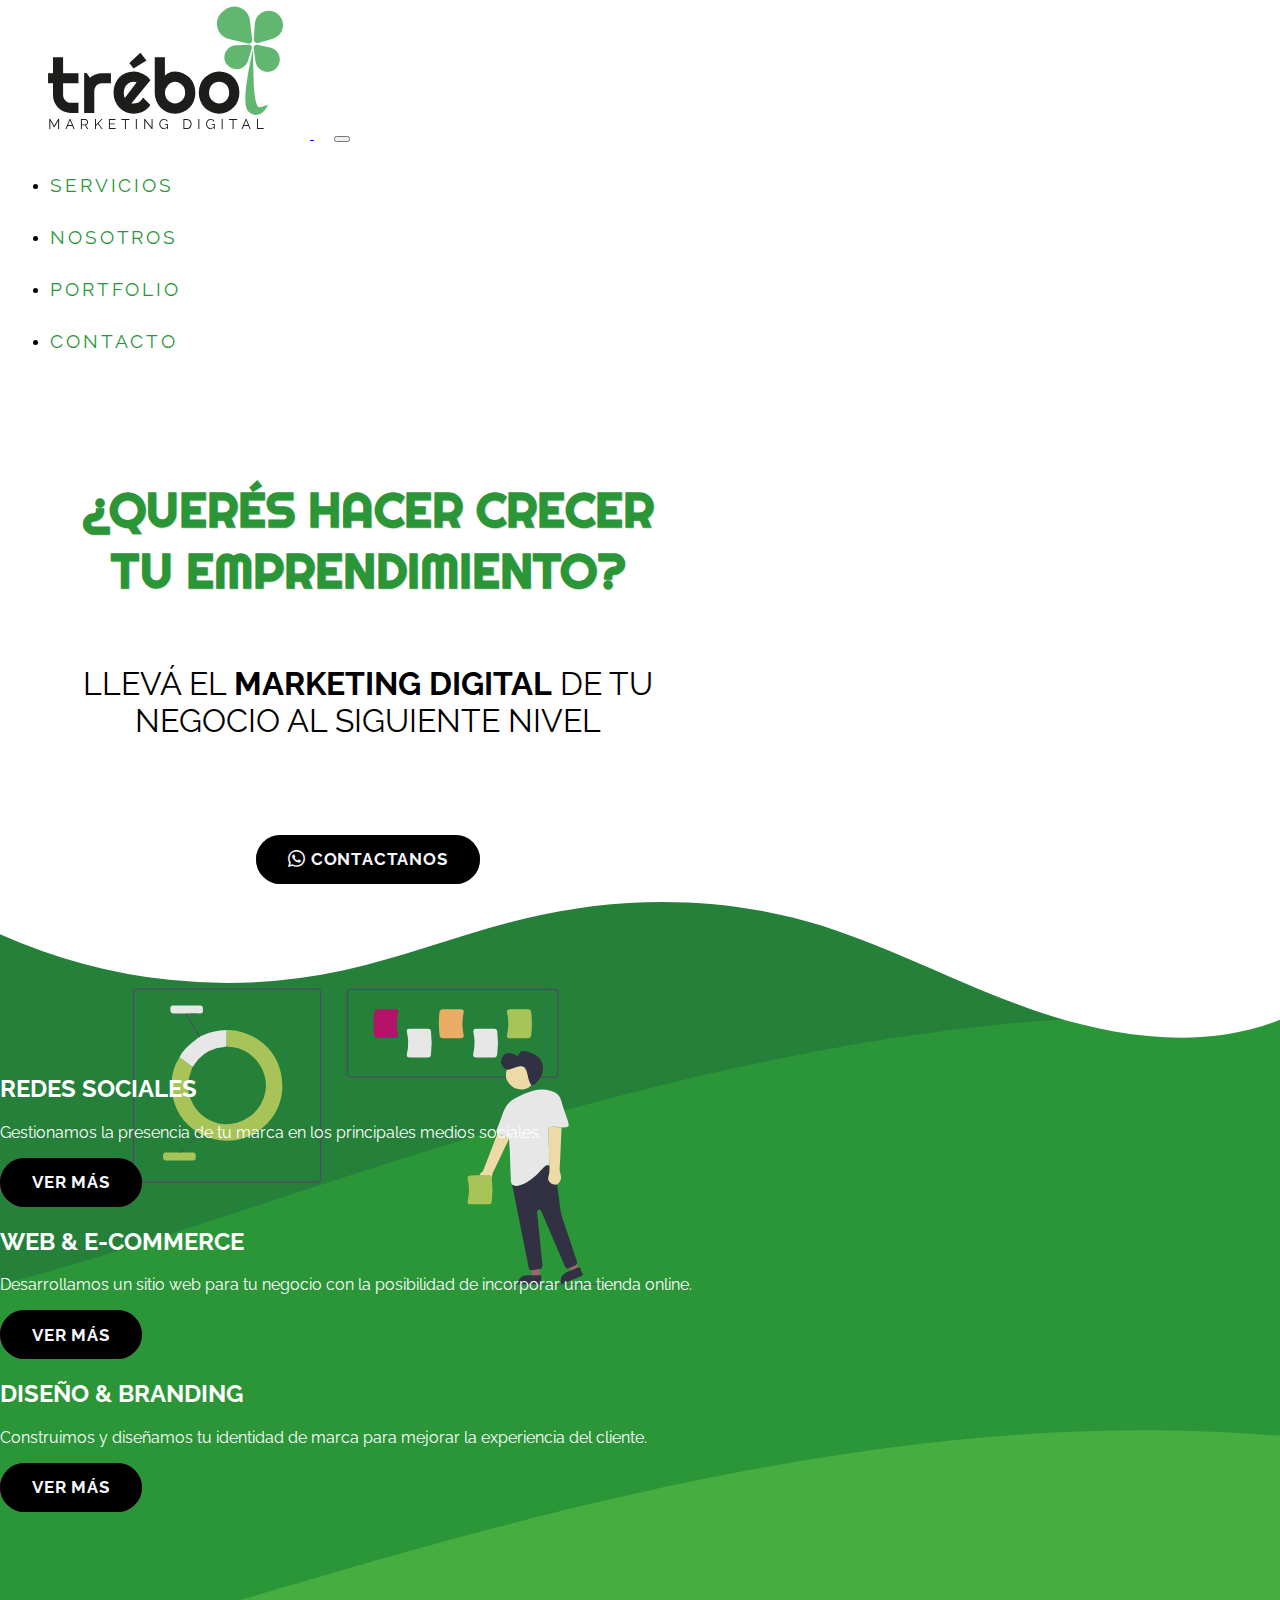
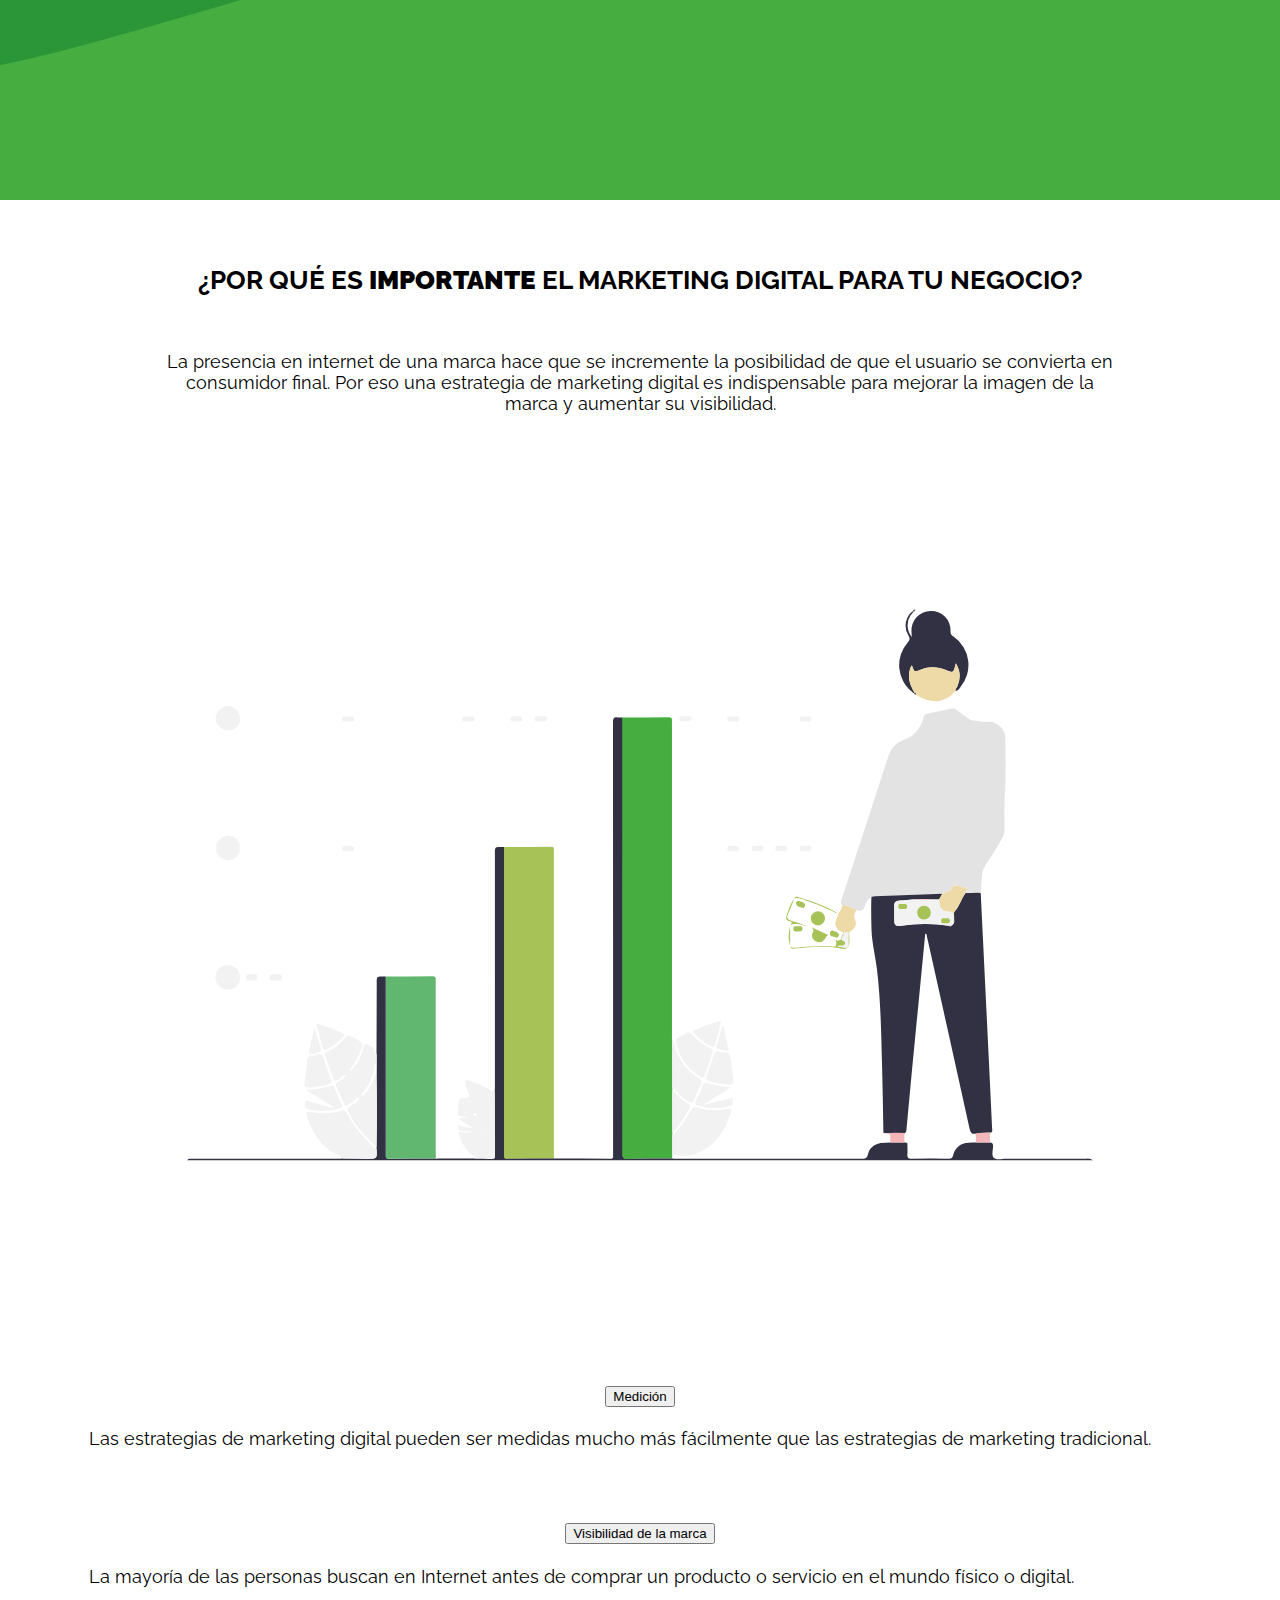
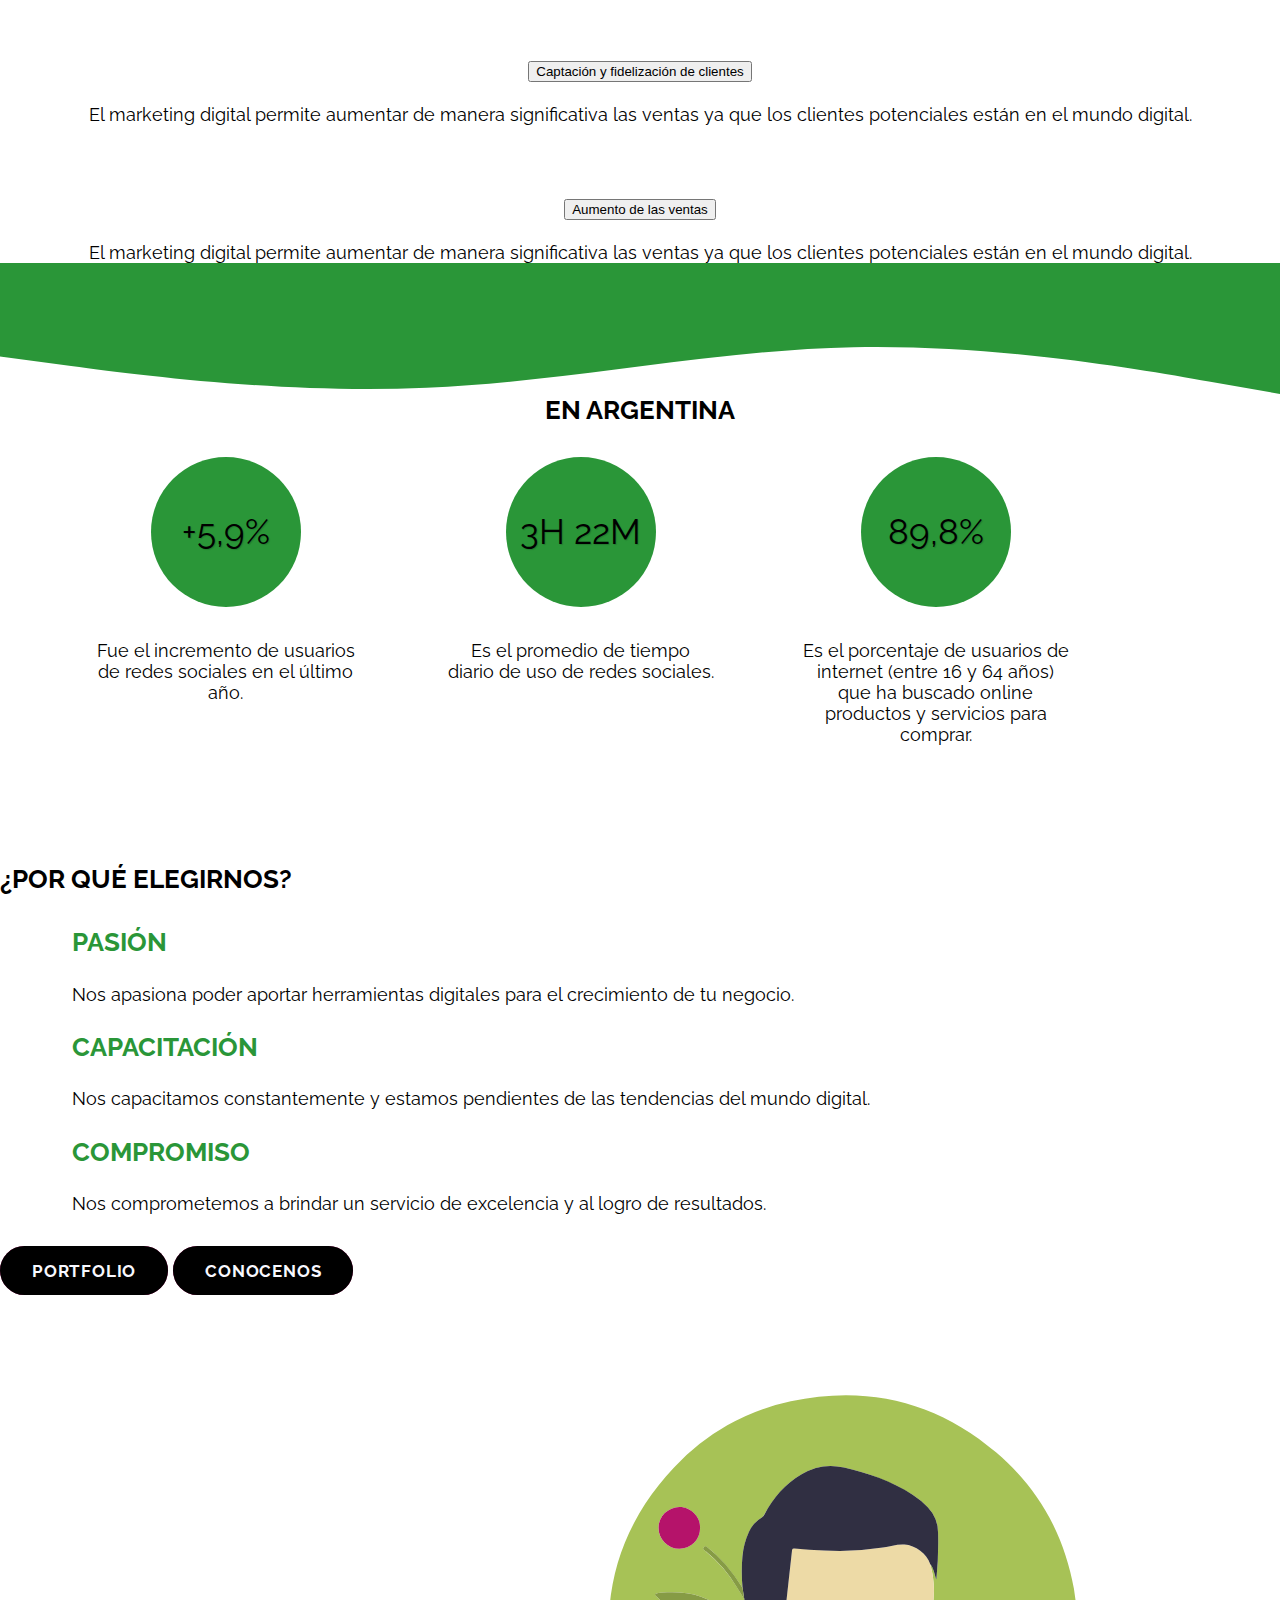
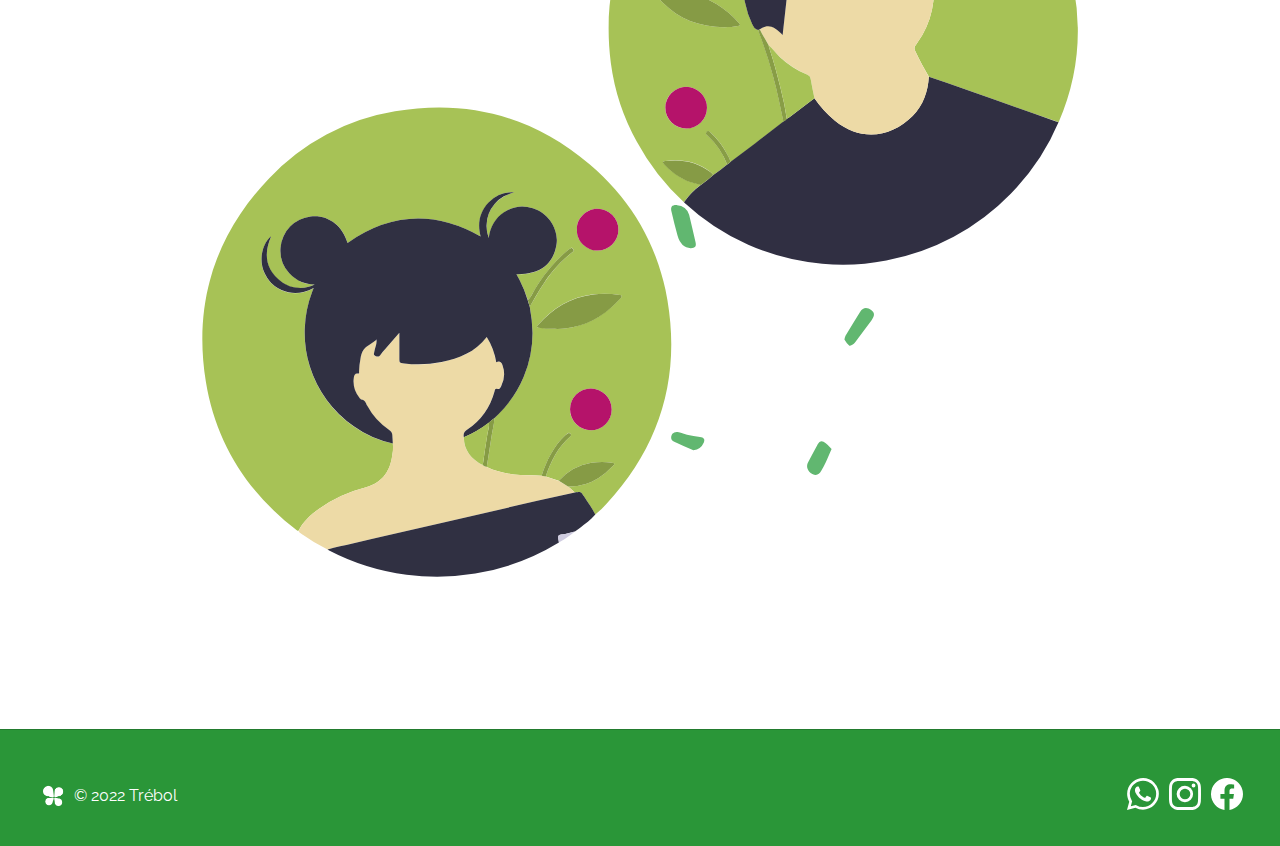
<file: index.html>
<!DOCTYPE html>
<html lang="en">

<head>
  <!-- Global site tag (gtag.js) - Google Analytics -->
  <script async src="https://www.googletagmanager.com/gtag/js?id=G-MEC6K3Y1WP"></script>
  <script>
    window.dataLayer = window.dataLayer || [];

    function gtag() {
      dataLayer.push(arguments);
    }
    gtag('js', new Date());
    gtag('config', 'G-MEC6K3Y1WP');
  </script>
  <!-- ========================= -->
  <meta charset="UTF-8">
  <meta http-equiv="X-UA-Compatible" content="IE=edge">
  <meta name="viewport" content="width=device-width, initial-scale=1.0">
  <!-- Primary Meta Tags -->
  <title>Marketing digital | Trébol</title>
  <meta name="title" content="Marketing digital | Trébol">
  <meta name="description"
    content="Llevá el marketing digital de tu emprendimiento al siguiente nivel. Administración de redes sociales, desarrollo de sitio web y diseño gráfico.">
  <meta name="keywords"
    content="agencia de marketing, desarrollo web, community manager, diseño web, agencia de marketing digital, pyme, emprendimiento">

  <!-- Open Graph / Facebook -->
  <meta property="og:type" content="website">
  <meta property="og:url" content="https://trebolmarketing.000webhostapp.com/">
  <meta property="og:title" content="Marketing digital | Trébol">
  <meta property="og:description"
    content="Llevá el marketing digital de tu emprendimiento al siguiente nivel. Administración de redes sociales, desarrollo de sitio web y diseño gráfico.">
  <meta property="og:image" content="https://ibb.co/9bg5Tk7">

  <!-- Open Graph / Twitter -->
  <meta property="twitter:card" content="summary_large_image">
  <meta property="twitter:url" content="https://trebolmarketing.000webhostapp.com/">
  <meta property="twitter:title" content="Marketing digital | Trébol">
  <meta property="twitter:description"
    content="Llevá el marketing digital de tu emprendimiento al siguiente nivel. Administración de redes sociales, desarrollo de sitio web y diseño gráfico.">
  <meta property="twitter:image" content="https://ibb.co/9bg5Tk7">

  <!-- Favicon -->
  <link rel="shortcut icon" href="public/logo-alt.png" type="image/x-icon">

  <!-- CSS Bootstrap -->
  <link href="https://cdn.jsdelivr.net/npm/bootstrap@5.1.3/dist/css/bootstrap.min.css" rel="stylesheet"
    integrity="sha384-1BmE4kWBq78iYhFldvKuhfTAU6auU8tT94WrHftjDbrCEXSU1oBoqyl2QvZ6jIW3" crossorigin="anonymous">
  <!-- ================= -->

  <!-- Bootstrap icons -->
  <link rel="stylesheet" href="https://cdn.jsdelivr.net/npm/bootstrap-icons@1.7.0/font/bootstrap-icons.css">

  <!-- Estilos CSS -->
  <link rel="stylesheet" href="css/estilos.css">

  <!-- Google fonts -->
  <link rel="preconnect" href="https://fonts.googleapis.com">
  <link rel="preconnect" href="https://fonts.gstatic.com" crossorigin>
  <link
    href="https://fonts.googleapis.com/css2?family=Raleway:ital,wght@0,100;0,200;0,300;0,400;0,500;0,600;0,700;0,800;0,900;1,100;1,200;1,300;1,400;1,500;1,600;1,700;1,800;1,900&family=Righteous&display=swap"
    rel="stylesheet">
  <!-- ===================== -->
</head>

<body>
  <header id="header-principal">
    <!-- Bootstrap Navbar -->
    <nav class="navbar navbar-expand-lg navbar-light border-bottom mb-2">
      <div class="container-fluid">
        <a id="logo-principal" class="navbar-brand" href="index.html">
          <img src="public/logo.svg" alt="trebol-logo" id="logo">
        </a>
        <button class="navbar-toggler" type="button" data-bs-toggle="collapse" data-bs-target="#navbarSupportedContent"
          aria-controls="navbarSupportedContent" aria-expanded="false" aria-label="Toggle navigation">
          <span class="navbar-toggler-icon"></span>
        </button>
        <div class="collapse navbar-collapse pe-2" id="navbarSupportedContent">
          <ul class="navbar-nav ms-auto nav-lista">
            <li class="nav-item">
              <a class="nav-link" href="pages/servicios.html">SERVICIOS</a>
            </li>
            <li class="nav-item">
              <a class="nav-link" href="pages/nosotros.html">NOSOTROS</a>
            </li>
            <li class="nav-item">
              <a class="nav-link" href="pages/portfolio.html">PORTFOLIO</a>
            </li>
            <li class="nav-item">
              <a class="nav-link" href="pages/contacto.html">CONTACTO</a>
            </li>
          </ul>
        </div>
      </div>
    </nav>
    <section>
      <div id="seccion-header-inicio">
        <div id="header-inicio">
          <div id="header-inicio-texto">
            <h1>¿QUERÉS HACER CRECER TU EMPRENDIMIENTO?</h1>
            <p>LLEVÁ EL <strong>MARKETING DIGITAL</strong> DE TU NEGOCIO AL SIGUIENTE NIVEL<p>
                <div id="btn-header-inicio">
                  <a href="https://wa.link/nx11ip" target="_blank">
                    <button class="btn-primario"><span><i class="bi bi-whatsapp"></i> CONTACTANOS</span></button>
                  </a>
                </div>
          </div>
          <img id="img-header-inicio" src="public/1-03.svg" alt="social-strategy">
        </div>
      </div>
    </section>
  </header>
  <main>
    <section id="seccion-main" class="m-0">
      <img class="wave m-0 p-0 w-100" src="public/waves.svg" alt="">
      <div id="main-1" class="d-flex flex-row justify-content-around align-items-center h-75">
        <div class="d-flex col-md-4 flex-column align-items-center">
          <h2 class="fw-bold">REDES SOCIALES</h2>
          <p class="mx-4 my-4 text-center">Gestionamos la presencia de tu marca en los principales medios sociales.</p>
          <button class="btn-secundario"><span>VER MÁS</span></button>
        </div>
        <div class="d-flex col-md-4 flex-column align-items-center">
          <h2 class="fw-bold">WEB & E-COMMERCE</h2>
          <p class="mx-4 my-4 text-center">Desarrollamos un sitio web para tu negocio con la posibilidad de incorporar
            una tienda online.</p>
          <button class="btn-secundario"><span>VER MÁS</span></button>
        </div>
        <div class="d-flex col-md-4 flex-column align-items-center">
          <h2 class="fw-bold">DISEÑO & BRANDING</h2>
          <p class="mx-4 my-4 text-center">Construimos y diseñamos tu identidad de marca para mejorar la experiencia del
            cliente.
          </p>
          <button class="btn-secundario"><span>VER MÁS</span></button>
        </div>
      </div>
    </section>
    <section id="importante-inicio"">
          <h2>¿POR QUÉ ES <strong>IMPORTANTE</strong> EL MARKETING DIGITAL PARA TU NEGOCIO?</h2>
          <p>La presencia en internet de una marca hace que se incremente la posibilidad de que el usuario se convierta en consumidor final. Por eso una estrategia de marketing digital es indispensable para mejorar la imagen de la marca y aumentar su visibilidad.</p>
      <div class=" container mx-3 my-1">
        <div class="row">
          <div class="col-md-6 d-flex align-items-center">
            <img src="public/2-03.svg" alt="data data-trends" class="img-fluid">
          </div>
          <div class="accordion accordion-flush col-md-6" id="accordionFlushExample">
            <div class="accordion-item">
              <h2 class="accordion-header" id="flush-headingOne">
                <button class="accordion-button collapsed" type="button" data-bs-toggle="collapse"
                  data-bs-target="#flush-collapseOne" aria-expanded="false" aria-controls="flush-collapseOne">
                  Medición
                </button>
              </h2>
              <div id="flush-collapseOne" class="accordion-collapse collapse" aria-labelledby="flush-headingOne"
                data-bs-parent="#accordionFlushExample">
                <div class="accordion-body">Las estrategias de marketing digital pueden ser medidas mucho más fácilmente
                  que las estrategias de marketing tradicional.</div>
              </div>
            </div>
            <div class="accordion-item">
              <h2 class="accordion-header" id="flush-headingTwo">
                <button class="accordion-button collapsed" type="button" data-bs-toggle="collapse"
                  data-bs-target="#flush-collapseTwo" aria-expanded="false" aria-controls="flush-collapseTwo">
                  Visibilidad de la marca
                </button>
              </h2>
              <div id="flush-collapseTwo" class="accordion-collapse collapse" aria-labelledby="flush-headingTwo"
                data-bs-parent="#accordionFlushExample">
                <div class="accordion-body">La mayoría de las personas buscan en Internet antes de comprar un producto o
                  servicio en el mundo físico o digital.</div>
              </div>
            </div>
            <div class="accordion-item">
              <h2 class="accordion-header" id="flush-headingThree">
                <button class="accordion-button collapsed" type="button" data-bs-toggle="collapse"
                  data-bs-target="#flush-collapseThree" aria-expanded="false" aria-controls="flush-collapseThree">
                  Captación y fidelización de clientes
                </button>
              </h2>
              <div id="flush-collapseThree" class="accordion-collapse collapse" aria-labelledby="flush-headingThree"
                data-bs-parent="#accordionFlushExample">
                <div class="accordion-body">El marketing digital permite aumentar de manera significativa las ventas ya
                  que los clientes potenciales están en el mundo digital.</div>
              </div>
            </div>
            <div class="accordion-item">
              <h2 class="accordion-header" id="flush-headingFour">
                <button class="accordion-button collapsed" type="button" data-bs-toggle="collapse"
                  data-bs-target="#flush-collapseFour" aria-expanded="false" aria-controls="flush-collapseFour">
                  Aumento de las ventas
                </button>
              </h2>
              <div id="flush-collapseFour" class="accordion-collapse collapse" aria-labelledby="flush-headingFour"
                data-bs-parent="#accordionFlushExample">
                <div class="accordion-body">El marketing digital permite aumentar de manera significativa las ventas ya
                  que los clientes potenciales están en el mundo digital.</div>
              </div>
            </div>
          </div>
        </div>
      </div>
      <img src="public/wave.svg" alt="">
      <div id="datos-inicio">
        <h2>EN ARGENTINA</h2>
        <div id="contenedor-circulos">
          <div class="tarjeta-datos">
            <div class="circulo-datos">+5,9%</div>
            <p>
              Fue el incremento de usuarios de redes sociales en el último año.
            </p>
          </div>
          <div class="tarjeta-datos">
            <div class="circulo-datos">3H 22M</div>
            <p>
              Es el promedio de tiempo diario de uso de redes sociales.
            </p>
          </div>
          <div class="tarjeta-datos">
            <div class="circulo-datos">89,8%</div>
            <p>
              Es el porcentaje de usuarios de internet (entre 16 y 64 años) que ha buscado online productos y servicios
              para comprar.
            </p>
          </div>
        </div>
    </section>
    <section id="elegirnos-inicio">
      <div class="container d-flex flex-row">
        <div id="elegirnos-lista" class="col-md-6">
          <h2>¿POR QUÉ ELEGIRNOS?</h2>
          <ul>
            <h3>PASIÓN</h3>
            <li>Nos apasiona poder aportar herramientas digitales para el crecimiento de tu negocio.</li>
            <h3>CAPACITACIÓN</h3>
            <li>Nos capacitamos constantemente y estamos pendientes de las tendencias del mundo digital.</li>
            <h3>COMPROMISO</h3>
            <li>Nos comprometemos a brindar un servicio de excelencia y al logro de resultados.</li>
          </ul>
          <div>
            <button class="btn-secundario"><span>PORTFOLIO</span></button>
            <button class="btn-secundario"><span>CONOCENOS</span></button>
          </div>
        </div>
        <div id="elegirnos-img" class="col-md-6">
          <img class="img-fluid" src="public/3-03.svg" alt="">
        </div>
      </div>
    </section>
  </main>
  <footer>
    <div>
      <img src="public/logo-alt-blanco.png" alt="logo alternativo">
      <p>© 2022 Trébol</p>
    </div>
    <div>
      <a href="https://wa.link/nx11ip" target="_blank"><img src="public/whatsapp-blanco.svg" alt="whatsapp"></a>
      <a href="https://www.instagram.com/trebol.ar/" target="_blank"><img src="public/instagram-blanco.svg"
          alt="instagram"></a>
      <a href="https://www.facebook.com/trebolmkt/" target="_blank"><img src="public/facebook-blanco.svg" alt="facebook"></a>
    </div>
  </footer>




  <!-- Bootstrap JS -->
  <script src="https://cdn.jsdelivr.net/npm/@popperjs/core@2.10.2/dist/umd/popper.min.js"
    integrity="sha384-7+zCNj/IqJ95wo16oMtfsKbZ9ccEh31eOz1HGyDuCQ6wgnyJNSYdrPa03rtR1zdB" crossorigin="anonymous">
  </script>
  <script src="https://cdn.jsdelivr.net/npm/bootstrap@5.1.3/dist/js/bootstrap.min.js"
    integrity="sha384-QJHtvGhmr9XOIpI6YVutG+2QOK9T+ZnN4kzFN1RtK3zEFEIsxhlmWl5/YESvpZ13" crossorigin="anonymous">
  </script>
  <!-- =================0 -->
</body>

</html>
</file>
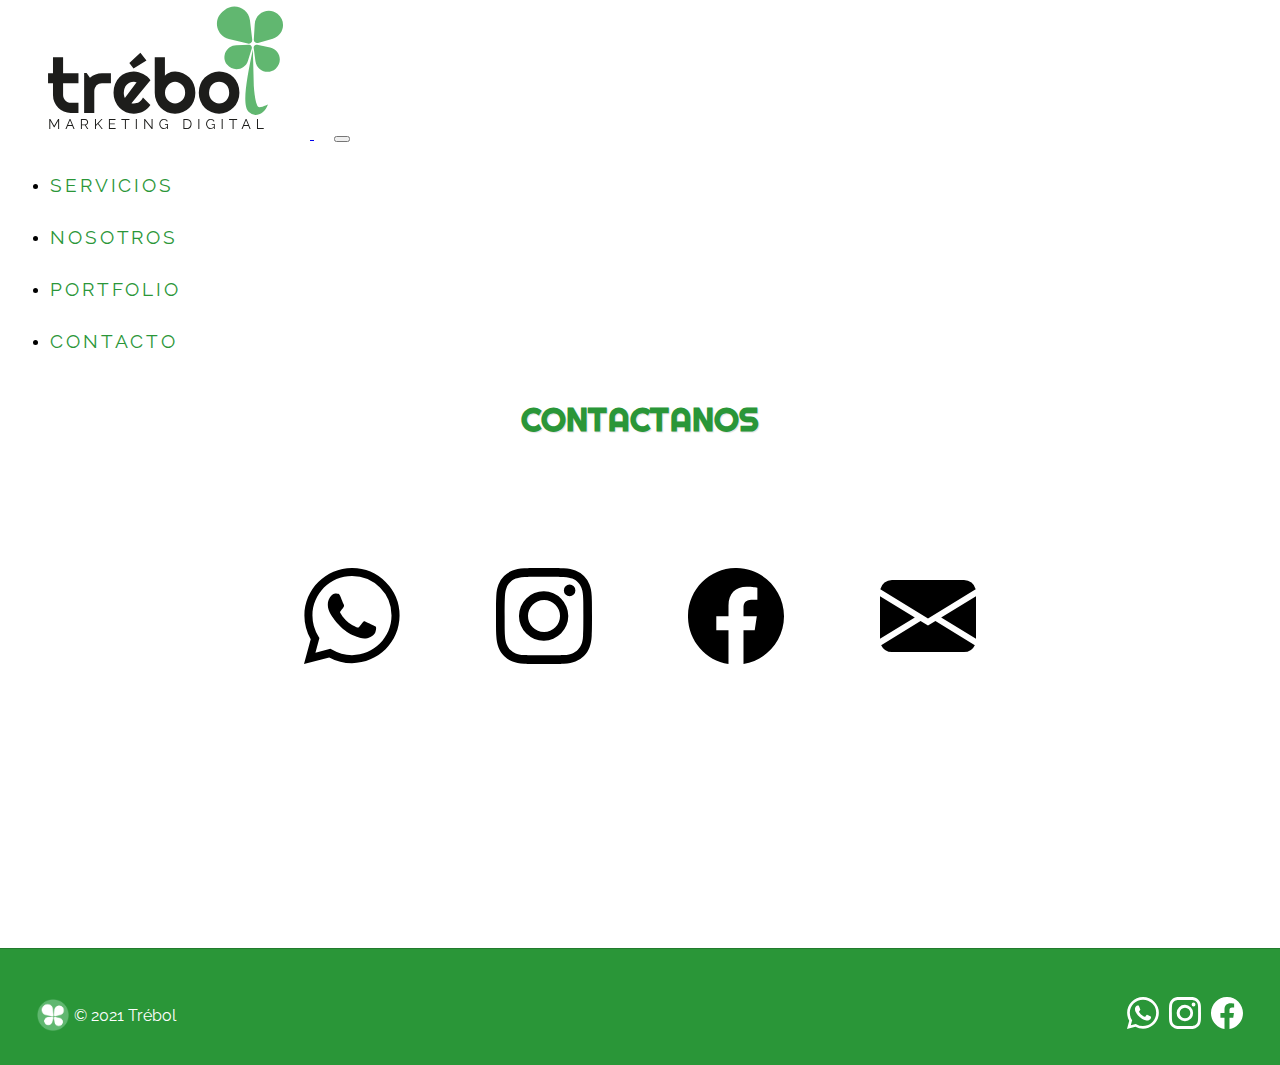
<file: pages/contacto.html>
<!DOCTYPE html>
<html lang="en">
<head>
    <!-- Global site tag (gtag.js) - Google Analytics -->
    <script async src="https://www.googletagmanager.com/gtag/js?id=G-MEC6K3Y1WP"></script>
    <script>
        window.dataLayer = window.dataLayer || [];
        function gtag(){dataLayer.push(arguments);}
        gtag('js', new Date());
        gtag('config', 'G-MEC6K3Y1WP');
    </script>
    <!-- ========================= -->
    <meta charset="UTF-8">
    <meta http-equiv="X-UA-Compatible" content="IE=edge">
    <meta name="viewport" content="width=device-width, initial-scale=1.0">
    <!-- Primary Meta Tags -->
    <title>Marketing digital | Contacto | Trébol</title>
    <meta name="title" content="Marketing digital | Trébol">
    <meta name="description" content="Llevá el marketing digital de tu emprendimiento al siguiente nivel. Administración de redes sociales, desarrollo de sitio web y diseño gráfico.">
    <meta name="keywords" content="agencia de marketing, desarrollo web, community manager, diseño web, agencia de marketing digital, pyme, emprendimiento">

    <!-- Open Graph / Facebook -->
    <meta property="og:type" content="website">
    <meta property="og:url" content="https://trebolmarketing.000webhostapp.com/">
    <meta property="og:title" content="Marketing digital | Trébol">
    <meta property="og:description" content="Llevá el marketing digital de tu emprendimiento al siguiente nivel. Administración de redes sociales, desarrollo de sitio web y diseño gráfico.">
    <meta property="og:image" content="https://ibb.co/9bg5Tk7">

    <!-- Open Graph / Twitter -->
    <meta property="twitter:card" content="summary_large_image">
    <meta property="twitter:url" content="https://trebolmarketing.000webhostapp.com/">
    <meta property="twitter:title" content="Marketing digital | Trébol">
    <meta property="twitter:description" content="Llevá el marketing digital de tu emprendimiento al siguiente nivel. Administración de redes sociales, desarrollo de sitio web y diseño gráfico.">
    <meta property="twitter:image" content="https://ibb.co/9bg5Tk7">

    <!-- Favicon -->
    <link rel="shortcut icon" href="../public/chiquito-02.png" type="image/x-icon">

    <!-- CSS Bootstrap -->
    <link href="https://cdn.jsdelivr.net/npm/bootstrap@5.1.3/dist/css/bootstrap.min.css" rel="stylesheet" integrity="sha384-1BmE4kWBq78iYhFldvKuhfTAU6auU8tT94WrHftjDbrCEXSU1oBoqyl2QvZ6jIW3" crossorigin="anonymous">
    <!-- ================= -->

    <!-- Bootstrap icons -->
    <link rel="stylesheet" href="https://cdn.jsdelivr.net/npm/bootstrap-icons@1.7.0/font/bootstrap-icons.css">

    <!-- Estilos CSS -->
    <link rel="stylesheet" href="../css/estilos.css">
    
    <!-- Google fonts -->
    <link rel="preconnect" href="https://fonts.googleapis.com">
    <link rel="preconnect" href="https://fonts.gstatic.com" crossorigin>
    <link href="https://fonts.googleapis.com/css2?family=Raleway:ital,wght@0,100;0,200;0,300;0,400;0,500;0,600;0,700;0,800;0,900;1,100;1,200;1,300;1,400;1,500;1,600;1,700;1,800;1,900&family=Righteous&display=swap" rel="stylesheet">
    <!-- ===================== -->
</head>
<body>
    <header class="header-servicios">
        <!-- Bootstrap Navbar -->
        <nav class="navbar navbar-expand-lg navbar-light border-bottom mb-3">
            <div class="container-fluid">
                <a id="logo-principal" class="navbar-brand" href="../index.html">
                    <img src="../public/logo.svg" alt="trebol-logo" id="logo">
                </a>
                <button class="navbar-toggler" type="button" data-bs-toggle="collapse" data-bs-target="#navbarSupportedContent" aria-controls="navbarSupportedContent" aria-expanded="false" aria-label="Toggle navigation">
                    <span class="navbar-toggler-icon"></span>
                </button>
                <div class="collapse navbar-collapse pe-2" id="navbarSupportedContent">
                    <ul class="navbar-nav ms-auto nav-lista">
                        <li class="nav-item">
                            <a class="nav-link" href="servicios.html">SERVICIOS</a>
                        </li>
                        <li class="nav-item">
                            <a class="nav-link" href="nosotros.html">NOSOTROS</a>
                        </li>
                        <li class="nav-item">
                            <a class="nav-link" href="portfolio.html">PORTFOLIO</a>
                        </li>
                        <li class="nav-item">
                            <a class="nav-link" href="contacto.html">CONTACTO</a>
                        </li>
                    </ul>
                </div>
            </div>
        </nav>
        <!-- ============================================ -->
        <h1 id="contacto-titulo">CONTACTANOS</h1>
        <section id="contacto-rrss">
            <a href="https://wa.link/nx11ip" target="_blank"><img src="../public/whatsapp-negro.svg" alt="whatsapp"></a>
            <a href="https://www.instagram.com/trebol.ar/" target="_blank"><img src="../public/instagram-negro.svg" alt="instagram"></a>
            <a href="https://www.facebook.com/trebolmkt/" target="_blank"><img src="../public/facebook-negro.svg" alt="facebook"></a>
            <a href="mailto:contacto@trebol.ar"><img src="../public/envelope-fill.svg" alt="envelope"></a>
        </section>
        <section id="contacto-mobile" class="d-flex flex-column">
            <a href="https://wa.link/nx11ip" target="_blank">
                <button class="btn-primario"><span><i class="bi bi-whatsapp"></i> WHATSAPP</span></button>
            </a>
            <a href="https://wa.link/nx11ip" target="_blank">
                <button class="btn-primario"><span><i class="bi bi-instagram"></i> INSTAGRAM</span></button>
            </a>
            <a href="https://wa.link/nx11ip" target="_blank">
                <button class="btn-primario"><span><i class="bi bi-facebook"></i> FACEBOOK</span></button>
            </a>
            <a href="https://wa.link/nx11ip" target="_blank">
                <button class="btn-primario"><span><i class="bi bi-envelope"></i> E-MAIL</span></button>
            </a>
        </section>
    </header>
    <!-- <main>
        <h2 id="titulo-formulario" class="text-center pt-5 mt-5">ENVIANOS UN MENSAJE</h2>
        <form action="enviar.php" method="post" id="formulario" class="container w-50 my-5">
            <div class="mb-3">
                <label for="" name="nombre" class="form-label">Nombre</label>
                <input type="text" class="form-control">
            </div>
            <div class="mb-3">
                <label for="" name="mail" class="form-label">E-Mail</label>
                <input type="email" class="form-control">
            </div>
            <div class="mb-3">
                <label for="" name="asunto" class="form-label">Asunto</label>
                <input type="text" class="form-control">
            </div>
            <div class="mb-3">
                <label for="" class="form-label">Tu mensaje</label>
                <textarea cols="30" rows="10" class="form-control" name="mensaje"></textarea>
            </div>
            <div class="mb-3 d-flex justify-content-center">
                <input type="button" value="ENVIAR" class="btn btn-principal">
            </div>
        </form>
    </main> -->
    <footer>
        <div>
            <img src="../public/chiquito-02.png" alt="logo alternativo">
            <p>© 2021 Trébol</p>
        </div>
        <div>
            <a href="https://wa.link/nx11ip" target="_blank"><img src="../public/whatsapp-blanco.svg" alt="whatsapp"></a>
            <a href="https://www.instagram.com/trebol.ar/" target="_blank"><img src="../public/instagram-blanco.svg" alt="instagram"></a>
            <a href="https://www.facebook.com/trebolmkt/" target="_blank"><img src="../public/facebook-blanco.svg" alt="facebook"></a>
        </div>
    </footer>
    <!-- Bootstrap JS -->
    <script src="https://cdn.jsdelivr.net/npm/@popperjs/core@2.10.2/dist/umd/popper.min.js" integrity="sha384-7+zCNj/IqJ95wo16oMtfsKbZ9ccEh31eOz1HGyDuCQ6wgnyJNSYdrPa03rtR1zdB" crossorigin="anonymous"></script>
    <script src="https://cdn.jsdelivr.net/npm/bootstrap@5.1.3/dist/js/bootstrap.min.js" integrity="sha384-QJHtvGhmr9XOIpI6YVutG+2QOK9T+ZnN4kzFN1RtK3zEFEIsxhlmWl5/YESvpZ13" crossorigin="anonymous"></script>
    <!-- =================0 -->
</body>
</html>
</file>
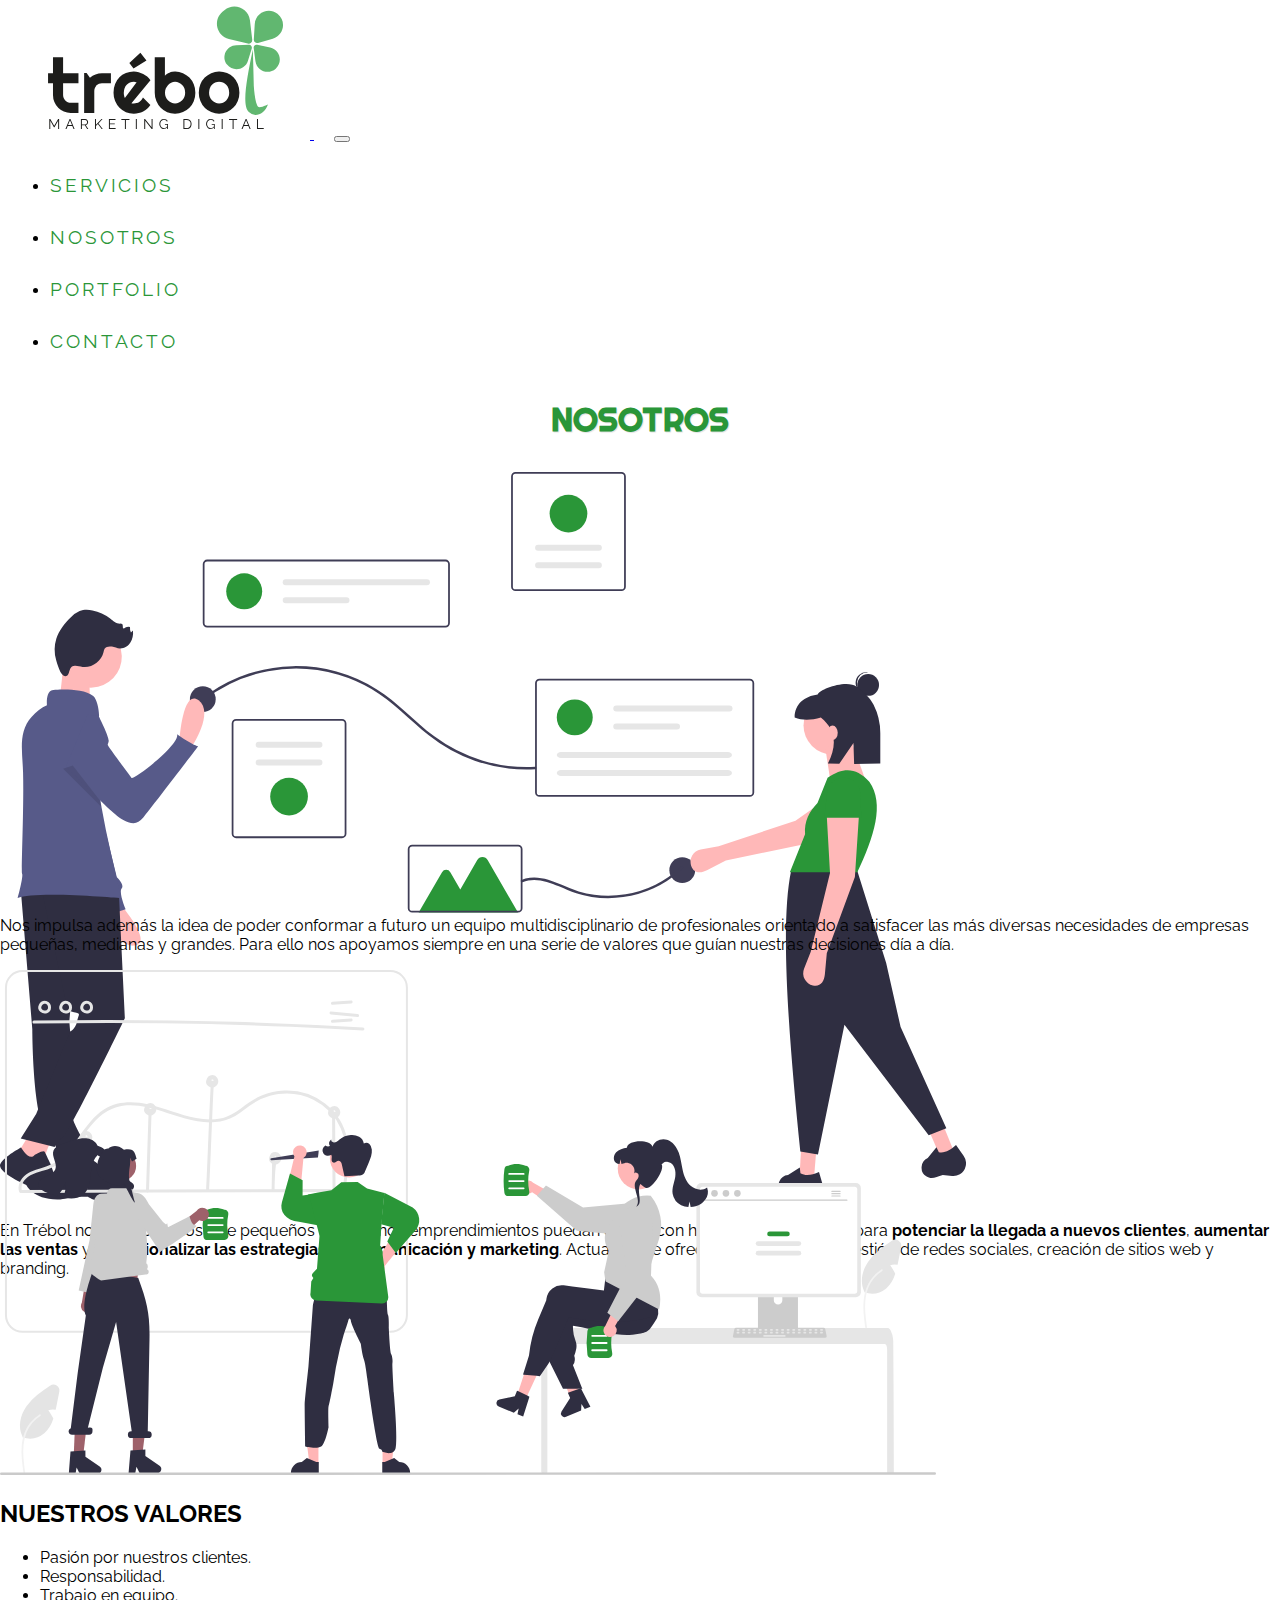
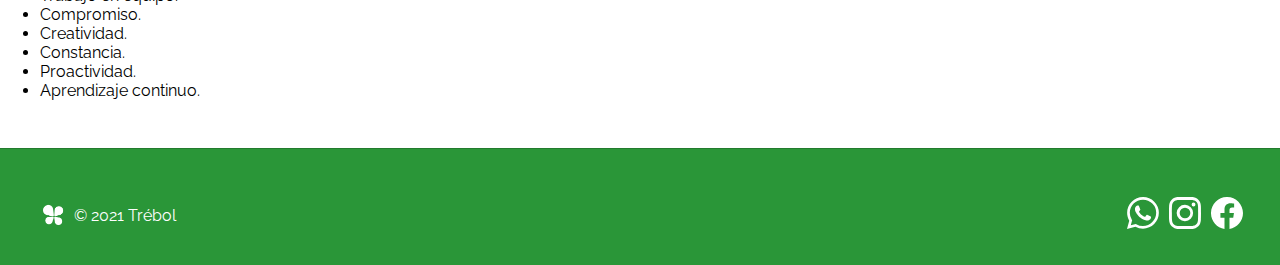
<file: pages/nosotros.html>
<!DOCTYPE html>
<html lang="en">
<head>
    <!-- Global site tag (gtag.js) - Google Analytics -->
    <script async src="https://www.googletagmanager.com/gtag/js?id=G-MEC6K3Y1WP"></script>
    <script>
        window.dataLayer = window.dataLayer || [];
        function gtag(){dataLayer.push(arguments);}
        gtag('js', new Date());
        gtag('config', 'G-MEC6K3Y1WP');
    </script>
    <!-- ========================= -->
    <meta charset="UTF-8">
    <meta http-equiv="X-UA-Compatible" content="IE=edge">
    <meta name="viewport" content="width=device-width, initial-scale=1.0">
    <!-- Primary Meta Tags -->
    <title>Marketing digital | Nosotros | Trébol</title>
    <meta name="title" content="Marketing digital | Trébol">
    <meta name="description" content="Llevá el marketing digital de tu emprendimiento al siguiente nivel. Administración de redes sociales, desarrollo de sitio web y diseño gráfico.">
    <meta name="keywords" content="agencia de marketing, desarrollo web, community manager, diseño web, agencia de marketing digital, pyme, emprendimiento">

    <!-- Open Graph / Facebook -->
    <meta property="og:type" content="website">
    <meta property="og:url" content="https://trebolmarketing.000webhostapp.com/">
    <meta property="og:title" content="Marketing digital | Trébol">
    <meta property="og:description" content="Llevá el marketing digital de tu emprendimiento al siguiente nivel. Administración de redes sociales, desarrollo de sitio web y diseño gráfico.">
    <meta property="og:image" content="https://ibb.co/9bg5Tk7">

    <!-- Open Graph / Twitter -->
    <meta property="twitter:card" content="summary_large_image">
    <meta property="twitter:url" content="https://trebolmarketing.000webhostapp.com/">
    <meta property="twitter:title" content="Marketing digital | Trébol">
    <meta property="twitter:description" content="Llevá el marketing digital de tu emprendimiento al siguiente nivel. Administración de redes sociales, desarrollo de sitio web y diseño gráfico.">
    <meta property="twitter:image" content="https://ibb.co/9bg5Tk7">

    <!-- Favicon -->
    <link rel="shortcut icon" href="../public/chiquito-02.png" type="image/x-icon">

    <!-- CSS Bootstrap -->
    <link href="https://cdn.jsdelivr.net/npm/bootstrap@5.1.3/dist/css/bootstrap.min.css" rel="stylesheet" integrity="sha384-1BmE4kWBq78iYhFldvKuhfTAU6auU8tT94WrHftjDbrCEXSU1oBoqyl2QvZ6jIW3" crossorigin="anonymous">
    <!-- ================= -->

    <!-- Bootstrap icons -->
    <link rel="stylesheet" href="https://cdn.jsdelivr.net/npm/bootstrap-icons@1.7.0/font/bootstrap-icons.css">

    <!-- Estilos CSS -->
    <link rel="stylesheet" href="../css/estilos.css">
    
    <!-- Google fonts -->
    <link rel="preconnect" href="https://fonts.googleapis.com">
    <link rel="preconnect" href="https://fonts.gstatic.com" crossorigin>
    <link href="https://fonts.googleapis.com/css2?family=Raleway:ital,wght@0,100;0,200;0,300;0,400;0,500;0,600;0,700;0,800;0,900;1,100;1,200;1,300;1,400;1,500;1,600;1,700;1,800;1,900&family=Righteous&display=swap" rel="stylesheet">
    <!-- ===================== -->
</head>
<body>
    <header>
        <!-- Bootstrap Navbar -->
        <nav class="navbar navbar-expand-lg navbar-light border-bottom mb-3">
            <div class="container-fluid">
                <a id="logo-principal" class="navbar-brand" href="../index.html">
                    <img src="../public/logo.svg" alt="trebol-logo" id="logo">
                </a>
                <button class="navbar-toggler" type="button" data-bs-toggle="collapse" data-bs-target="#navbarSupportedContent" aria-controls="navbarSupportedContent" aria-expanded="false" aria-label="Toggle navigation">
                    <span class="navbar-toggler-icon"></span>
                </button>
                <div class="collapse navbar-collapse pe-2" id="navbarSupportedContent">
                    <ul class="navbar-nav ms-auto nav-lista">
                        <li class="nav-item">
                            <a class="nav-link" href="servicios.html">SERVICIOS</a>
                        </li>
                        <li class="nav-item">
                            <a class="nav-link" href="nosotros.html">NOSOTROS</a>
                        </li>
                        <li class="nav-item">
                            <a class="nav-link" href="portfolio.html">PORTFOLIO</a>
                        </li>
                        <li class="nav-item">
                            <a class="nav-link" href="contacto.html">CONTACTO</a>
                        </li>
                    </ul>
                </div>
            </div>
        </nav>
        <!-- ============================================ -->
        <h1>NOSOTROS</h1>
        <section class="nosotros container d-flex flex-row justify-content-center align-items-center my-4">
            <img class="img-fluid col-md-6" src="../public/undraw_online_connection_6778.svg" alt="">
            <div class="col-md-6 d-flex align-items-center">
                <p>En Trébol nos proponemos que pequeños y medianos emprendimientos puedan contar con herramientas digitales para <strong> potenciar la llegada a nuevos clientes</strong>, <strong> aumentar las ventas</strong> y <strong> profesionalizar las estrategias de comunicación y marketing</strong>. Actualmente ofrecemos servicios de gestión de redes sociales, creación de sitios web y branding.</p>
            </div>
        </section>
    </header>
    <main >
        <section class="nosotros container d-flex flex-row justify-content-center align-items-center mt-4 mb-5">
            <div class="col-md-6 d-flex align-items-center">
                <p>Nos impulsa además la idea de poder conformar a futuro un equipo multidisciplinario de profesionales orientado a satisfacer las más diversas necesidades de empresas pequeñas, medianas y grandes. Para ello nos apoyamos siempre en una serie de valores que guían nuestras decisiones día a día.</p>
            </div>
            <img class="img-fluid col-md-6" src="../public/undraw_team_collaboration_re_ow29.svg" alt="">
        </section>
        <section id="valores" class="container-fluid my-5">
            <h2 class="text-center">NUESTROS VALORES</h2>
            <div class="d-flex flex-row justify-content-center m-0">
                <ul class="list-group list-group-flush w-25">
                    <li class="list-group-item">Pasión por nuestros clientes.</li>
                    <li class="list-group-item">Responsabilidad.</li>
                    <li class="list-group-item">Trabajo en equipo.</li>
                    <li class="list-group-item">Compromiso.</li>
                    <li class="list-group-item">Creatividad.</li>
                    <li class="list-group-item">Constancia.</li>
                    <li class="list-group-item">Proactividad.</li>
                    <li class="list-group-item">Aprendizaje continuo.</li>
                </ul>
            </div>
        </section>
    </main>
    <footer>
        <div>
            <img src="../public/logo-alt-blanco.png" alt="logo alternativo">
            <p>© 2021 Trébol</p>
        </div>
        <div>
            <a href="https://wa.link/nx11ip" target="_blank"><img src="../public/whatsapp-blanco.svg" alt="whatsapp"></a>
            <a href="https://www.instagram.com/trebol.ar/" target="_blank"><img src="../public/instagram-blanco.svg" alt="instagram"></a>
            <a href="https://www.facebook.com/trebolmkt/" target="_blank"><img src="../public/facebook-blanco.svg" alt="facebook"></a>
        </div>
    </footer>
    <!-- Bootstrap JS -->
    <script src="https://cdn.jsdelivr.net/npm/@popperjs/core@2.10.2/dist/umd/popper.min.js" integrity="sha384-7+zCNj/IqJ95wo16oMtfsKbZ9ccEh31eOz1HGyDuCQ6wgnyJNSYdrPa03rtR1zdB" crossorigin="anonymous"></script>
    <script src="https://cdn.jsdelivr.net/npm/bootstrap@5.1.3/dist/js/bootstrap.min.js" integrity="sha384-QJHtvGhmr9XOIpI6YVutG+2QOK9T+ZnN4kzFN1RtK3zEFEIsxhlmWl5/YESvpZ13" crossorigin="anonymous"></script>
    <!-- =================0 -->
</body>
</html>
</file>
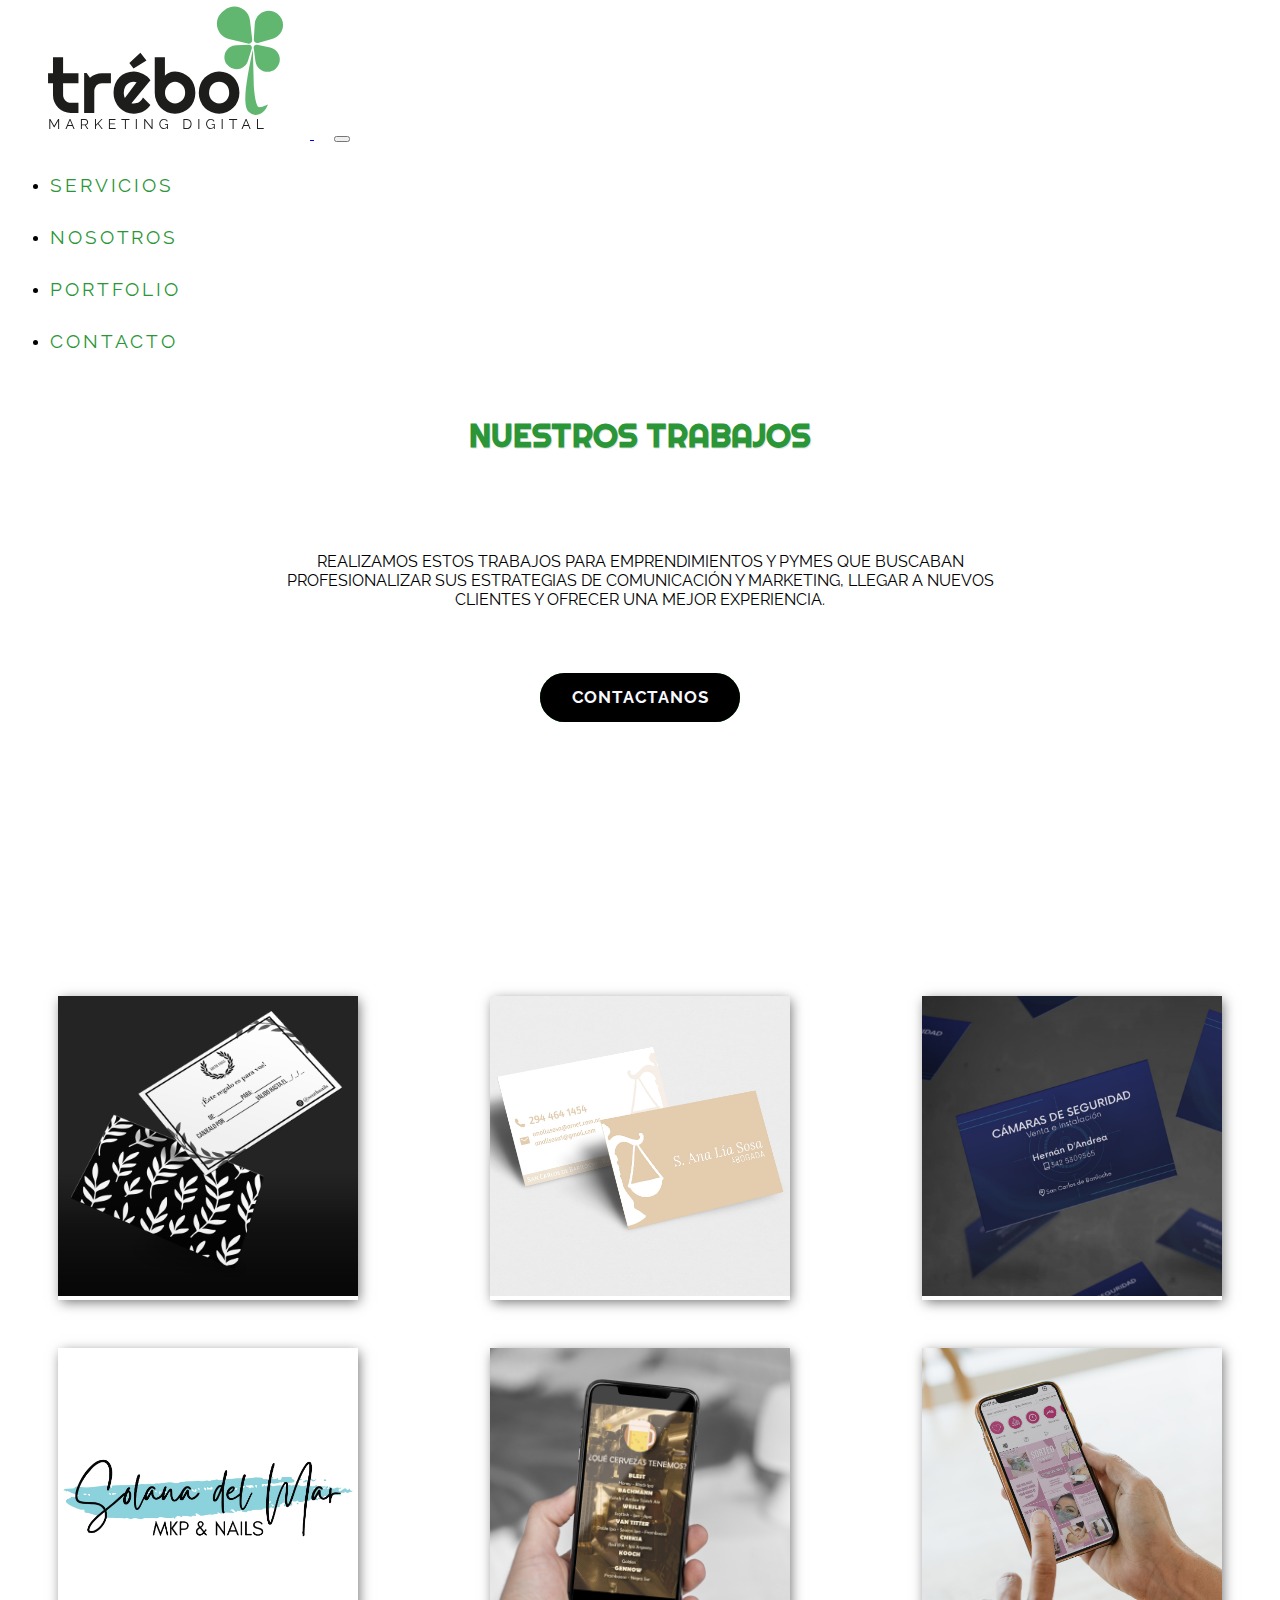
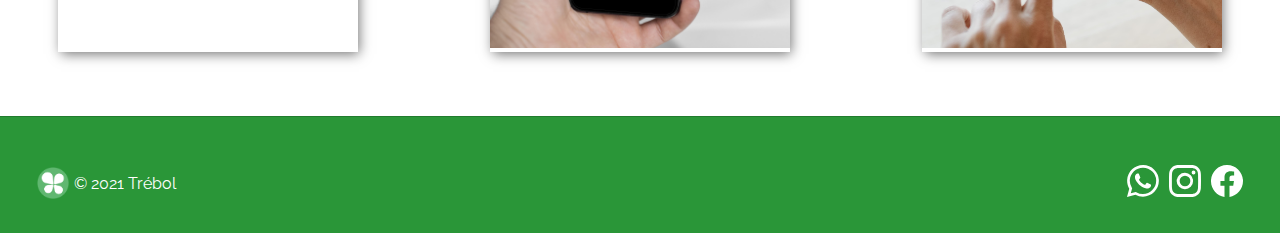
<file: pages/portfolio.html>
<!DOCTYPE html>
<html lang="en">
<head>
    <!-- Global site tag (gtag.js) - Google Analytics -->
    <script async src="https://www.googletagmanager.com/gtag/js?id=G-MEC6K3Y1WP"></script>
    <script>
        window.dataLayer = window.dataLayer || [];
        function gtag(){dataLayer.push(arguments);}
        gtag('js', new Date());
        gtag('config', 'G-MEC6K3Y1WP');
    </script>
    <!-- ========================= -->
    <meta charset="UTF-8">
    <meta http-equiv="X-UA-Compatible" content="IE=edge">
    <meta name="viewport" content="width=device-width, initial-scale=1.0">
    <!-- Primary Meta Tags -->
    <title>Marketing digital | Portfolio | Trébol</title>
    <meta name="title" content="Marketing digital | Trébol">
    <meta name="description" content="Llevá el marketing digital de tu emprendimiento al siguiente nivel. Administración de redes sociales, desarrollo de sitio web y diseño gráfico.">
    <meta name="keywords" content="agencia de marketing, desarrollo web, community manager, diseño web, agencia de marketing digital, pyme, emprendimiento">

    <!-- Open Graph / Facebook -->
    <meta property="og:type" content="website">
    <meta property="og:url" content="https://trebolmarketing.000webhostapp.com/">
    <meta property="og:title" content="Marketing digital | Trébol">
    <meta property="og:description" content="Llevá el marketing digital de tu emprendimiento al siguiente nivel. Administración de redes sociales, desarrollo de sitio web y diseño gráfico.">
    <meta property="og:image" content="https://ibb.co/9bg5Tk7">

    <!-- Open Graph / Twitter -->
    <meta property="twitter:card" content="summary_large_image">
    <meta property="twitter:url" content="https://trebolmarketing.000webhostapp.com/">
    <meta property="twitter:title" content="Marketing digital | Trébol">
    <meta property="twitter:description" content="Llevá el marketing digital de tu emprendimiento al siguiente nivel. Administración de redes sociales, desarrollo de sitio web y diseño gráfico.">
    <meta property="twitter:image" content="https://ibb.co/9bg5Tk7">

    <!-- Favicon -->
    <link rel="shortcut icon" href="../public/chiquito-02.png" type="image/x-icon">

    <!-- CSS Bootstrap -->
    <link href="https://cdn.jsdelivr.net/npm/bootstrap@5.1.3/dist/css/bootstrap.min.css" rel="stylesheet" integrity="sha384-1BmE4kWBq78iYhFldvKuhfTAU6auU8tT94WrHftjDbrCEXSU1oBoqyl2QvZ6jIW3" crossorigin="anonymous">
    <!-- ================= -->

    <!-- Bootstrap icons -->
    <link rel="stylesheet" href="https://cdn.jsdelivr.net/npm/bootstrap-icons@1.7.0/font/bootstrap-icons.css">

    <!-- Estilos CSS -->
    <link rel="stylesheet" href="../css/estilos.css">
    
    <!-- Google fonts -->
    <link rel="preconnect" href="https://fonts.googleapis.com">
    <link rel="preconnect" href="https://fonts.gstatic.com" crossorigin>
    <link href="https://fonts.googleapis.com/css2?family=Raleway:ital,wght@0,100;0,200;0,300;0,400;0,500;0,600;0,700;0,800;0,900;1,100;1,200;1,300;1,400;1,500;1,600;1,700;1,800;1,900&family=Righteous&display=swap" rel="stylesheet">
    <!-- ===================== -->
</head>
<body>
    <header class="header-servicios">
        <!-- Bootstrap Navbar -->
        <nav class="navbar navbar-expand-lg navbar-light border-bottom mb-3">
            <div class="container-fluid">
                <a id="logo-principal" class="navbar-brand" href="../index.html">
                    <img src="../public/logo.svg" alt="trebol-logo" id="logo">
                </a>
                <button class="navbar-toggler" type="button" data-bs-toggle="collapse" data-bs-target="#navbarSupportedContent" aria-controls="navbarSupportedContent" aria-expanded="false" aria-label="Toggle navigation">
                    <span class="navbar-toggler-icon"></span>
                </button>
                <div class="collapse navbar-collapse pe-2" id="navbarSupportedContent">
                    <ul class="navbar-nav ms-auto nav-lista">
                        <li class="nav-item">
                            <a class="nav-link" href="servicios.html">SERVICIOS</a>
                        </li>
                        <li class="nav-item">
                            <a class="nav-link" href="nosotros.html">NOSOTROS</a>
                        </li>
                        <li class="nav-item">
                            <a class="nav-link" href="portfolio.html">PORTFOLIO</a>
                        </li>
                        <li class="nav-item">
                            <a class="nav-link" href="contacto.html">CONTACTO</a>
                        </li>
                    </ul>
                </div>
            </div>
        </nav>
        <!-- ============================================ -->

        <section id="portfolio-header">
            <h1>NUESTROS TRABAJOS</h1>
            <p>REALIZAMOS ESTOS TRABAJOS PARA EMPRENDIMIENTOS Y PYMES QUE BUSCABAN PROFESIONALIZAR SUS ESTRATEGIAS DE COMUNICACIÓN Y MARKETING, LLEGAR A NUEVOS CLIENTES Y OFRECER UNA MEJOR EXPERIENCIA.</p>
            <button class="btn-primario"><span>CONTACTANOS</span></button>   
        </section>
    </header>
    <main>
        <section id="portfolio-grid">
            <div class="tarjeta-portfolio">
                <img src="../public/portfolio-1.jpg" alt="imagen portfolio">
            </div>
            <div class="tarjeta-portfolio">
                <img src="../public/portfolio-2.jpg" alt="imagen portfolio">
            </div>
            <div class="tarjeta-portfolio">
                <img src="../public/portfolio-3.jpg" alt="imagen portfolio">
            </div>
            <div class="tarjeta-portfolio">
                <img src="../public/portfolio-4.jpg" alt="imagen portfolio">
            </div>
            <div class="tarjeta-portfolio">
                <img src="../public/portfolio-5.jpg" alt="imagen portfolio">
            </div>
            <div class="tarjeta-portfolio">
                <img src="../public/portfolio-6.jpg" alt="imagen portfolio">
            </div>
                    </section>
                </main>
    <footer>
        <div>
            <img src="../public/chiquito-02.png" alt="logo alternativo">
            <p>© 2021 Trébol</p>
        </div>
        <div>
            <a href="https://wa.link/nx11ip" target="_blank"><img src="../public/whatsapp-blanco.svg" alt="whatsapp"></a>
            <a href="https://www.instagram.com/trebol.ar/" target="_blank"><img src="../public/instagram-blanco.svg" alt="instagram"></a>
            <a href="https://www.facebook.com/trebolmkt/" target="_blank"><img src="../public/facebook-blanco.svg" alt="facebook"></a>
        </div>
    </footer>
    <!-- Bootstrap JS -->
    <script src="https://cdn.jsdelivr.net/npm/@popperjs/core@2.10.2/dist/umd/popper.min.js" integrity="sha384-7+zCNj/IqJ95wo16oMtfsKbZ9ccEh31eOz1HGyDuCQ6wgnyJNSYdrPa03rtR1zdB" crossorigin="anonymous"></script>
    <script src="https://cdn.jsdelivr.net/npm/bootstrap@5.1.3/dist/js/bootstrap.min.js" integrity="sha384-QJHtvGhmr9XOIpI6YVutG+2QOK9T+ZnN4kzFN1RtK3zEFEIsxhlmWl5/YESvpZ13" crossorigin="anonymous"></script>
    <!-- =================0 -->
</body>
</html>
</file>
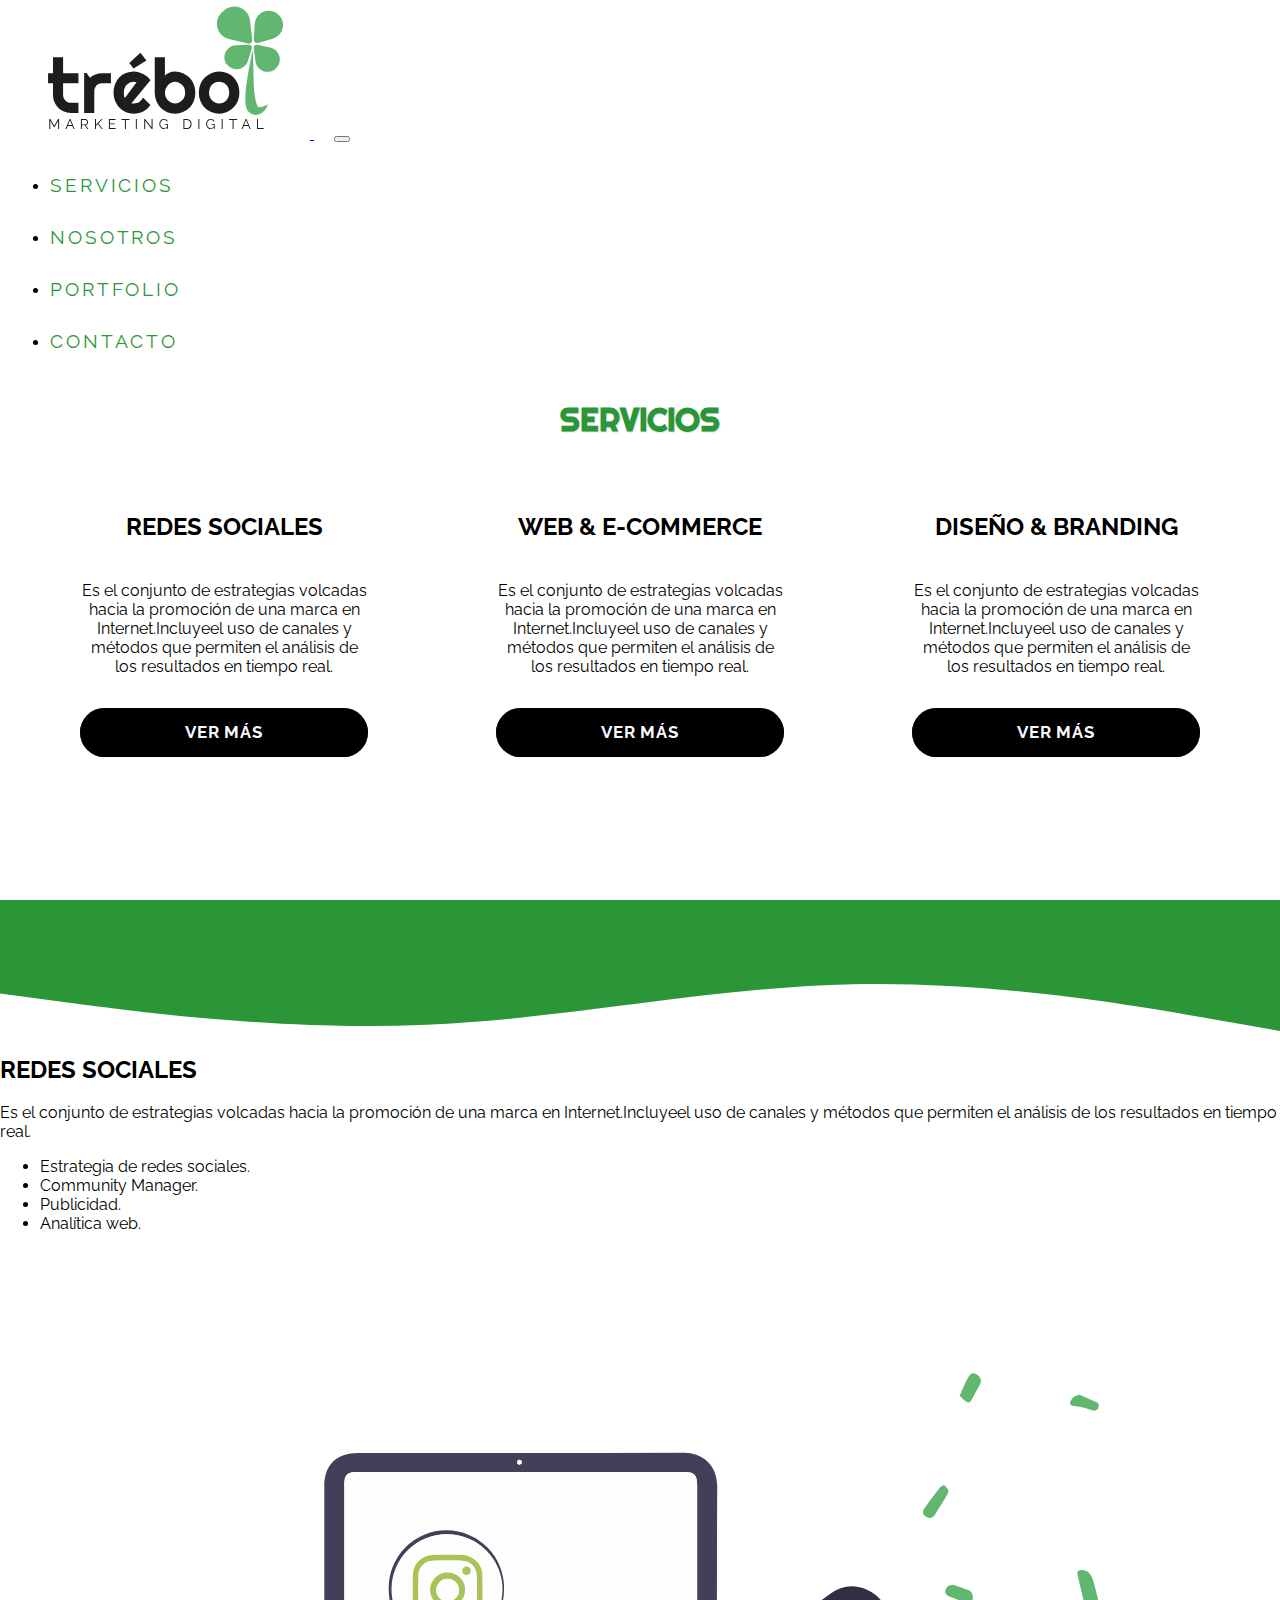
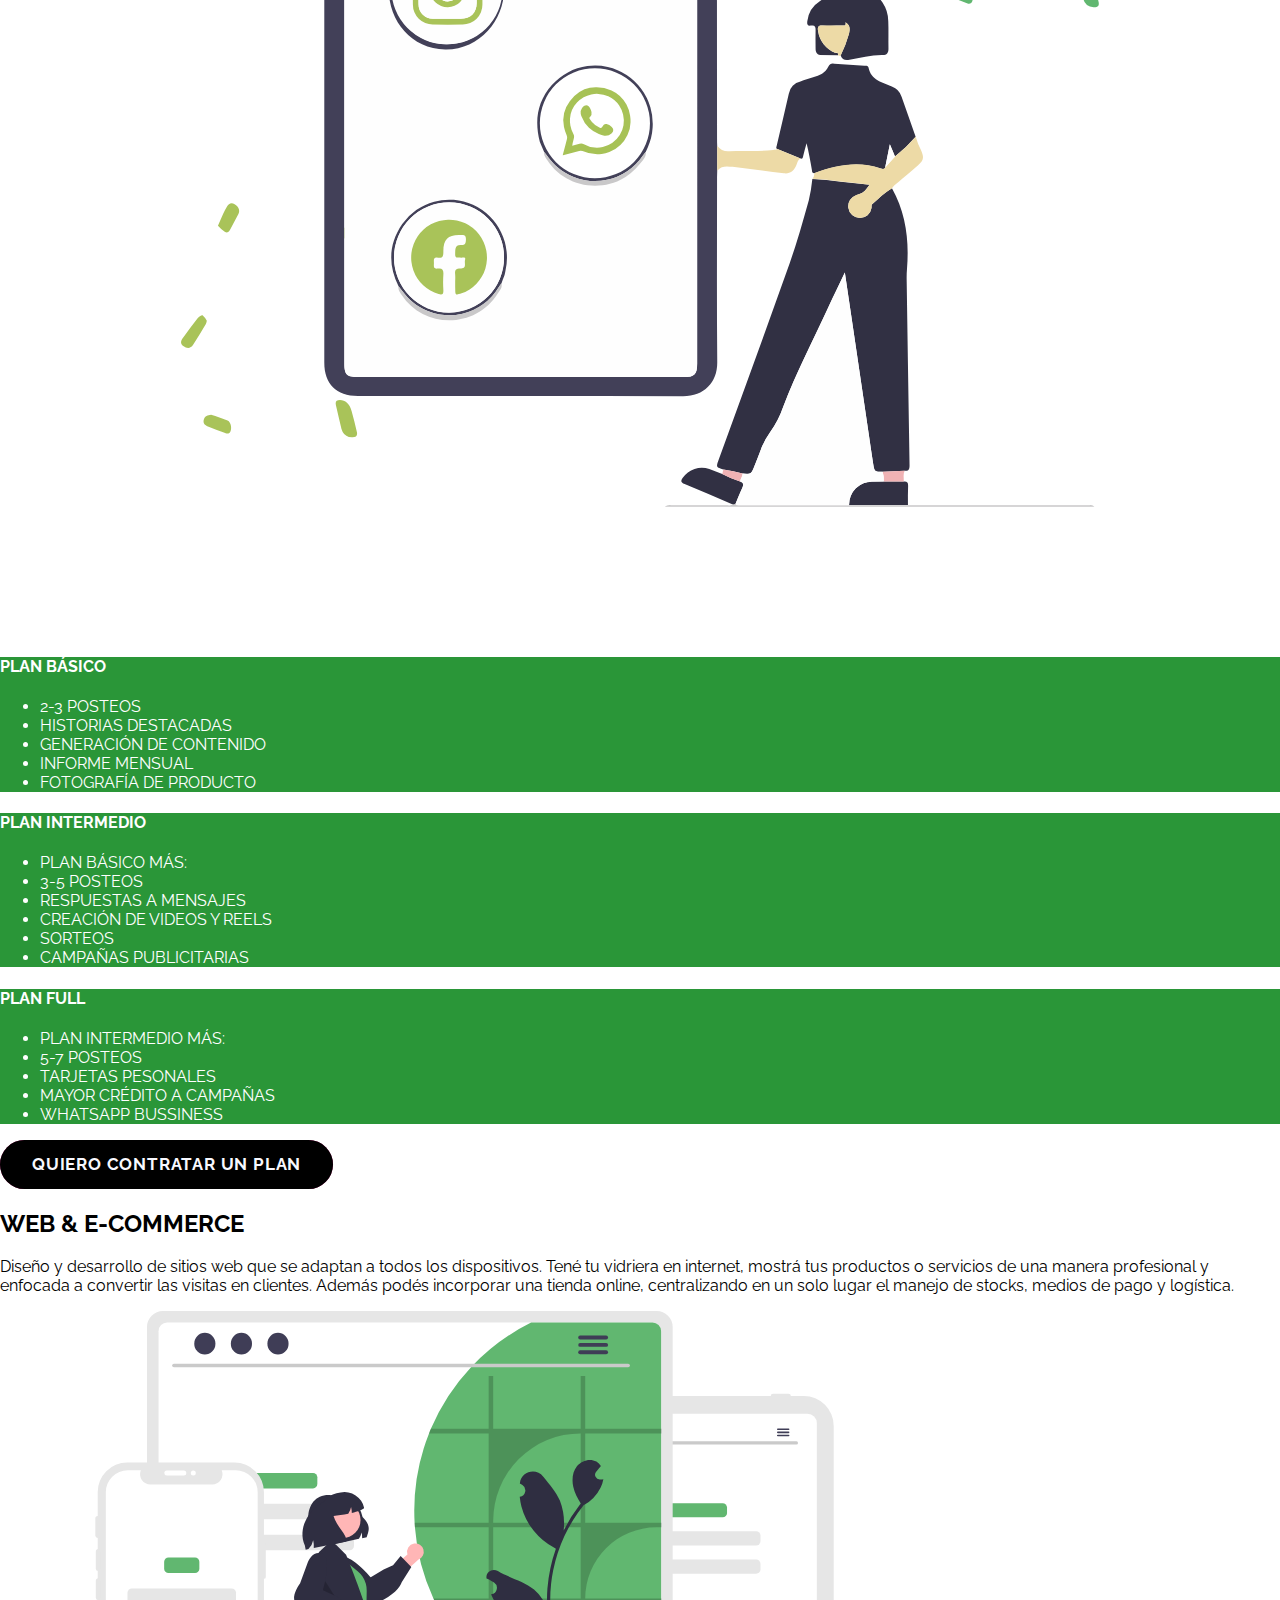
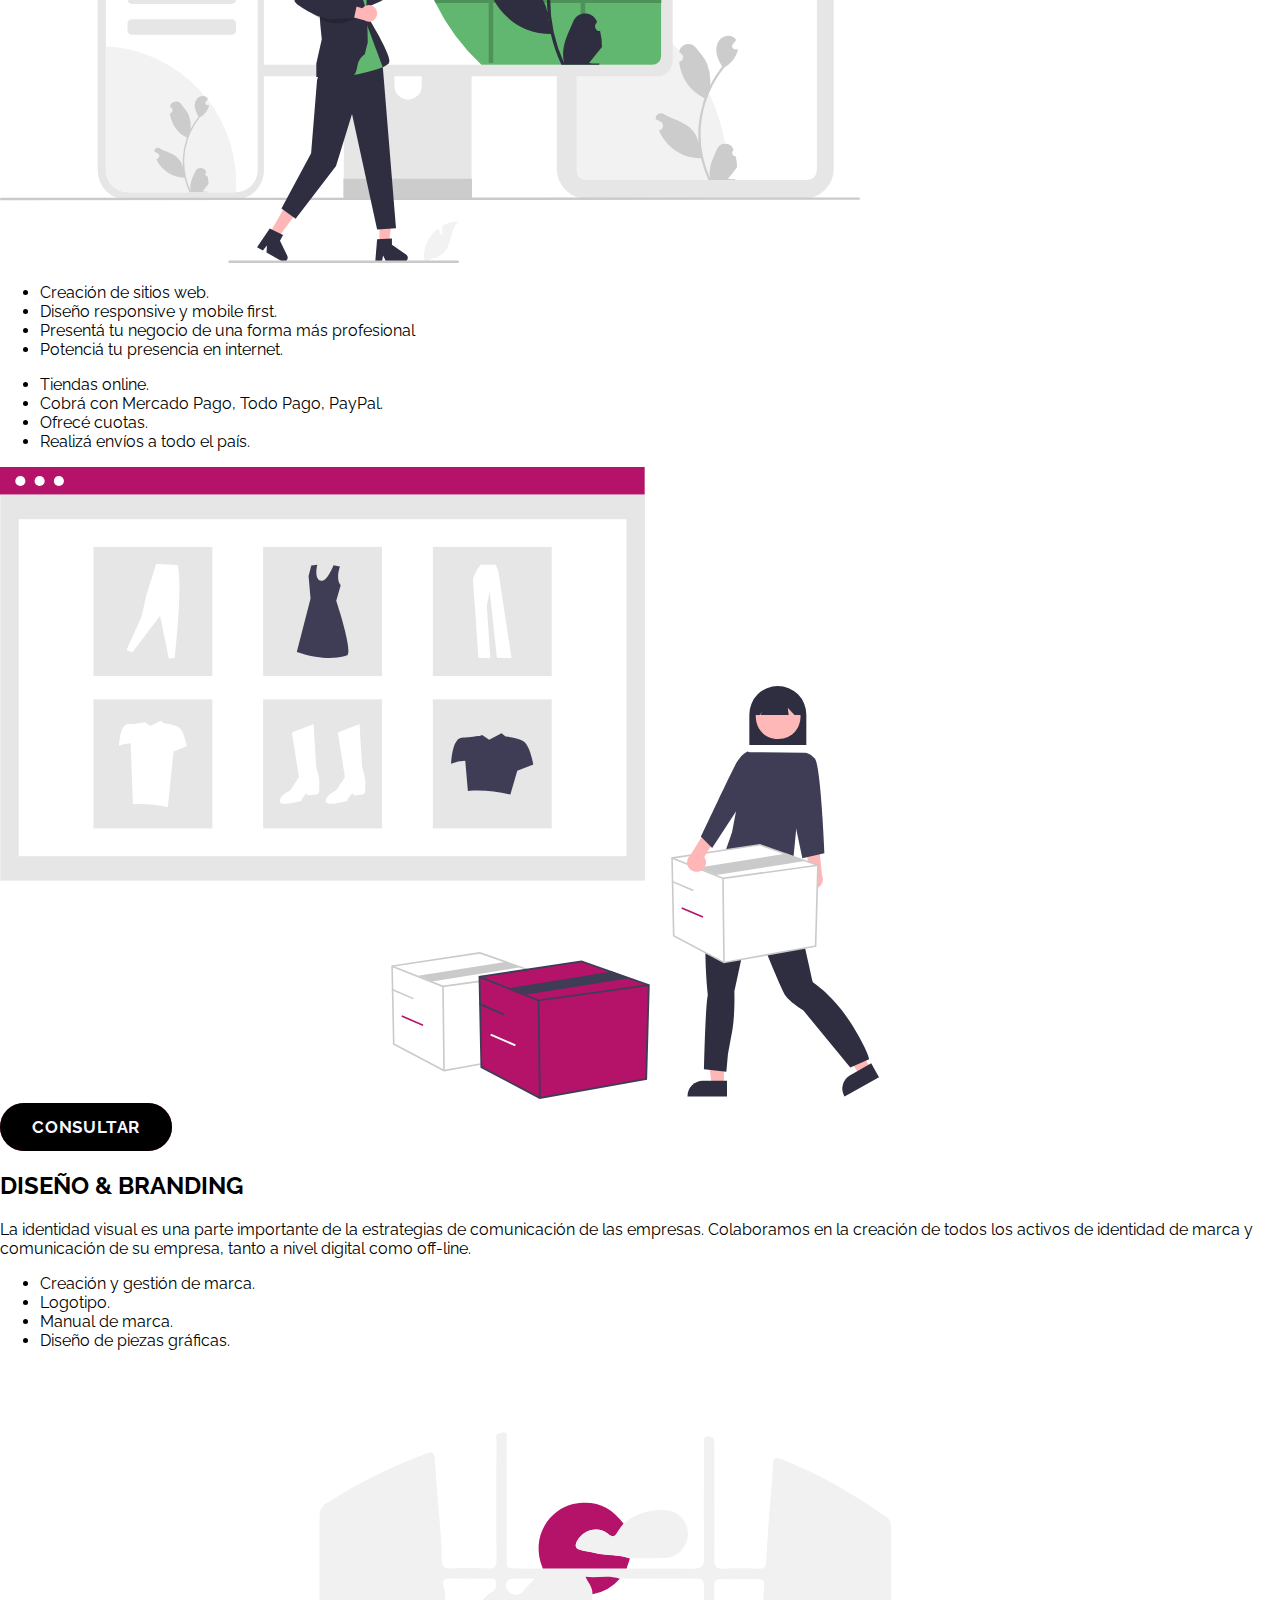
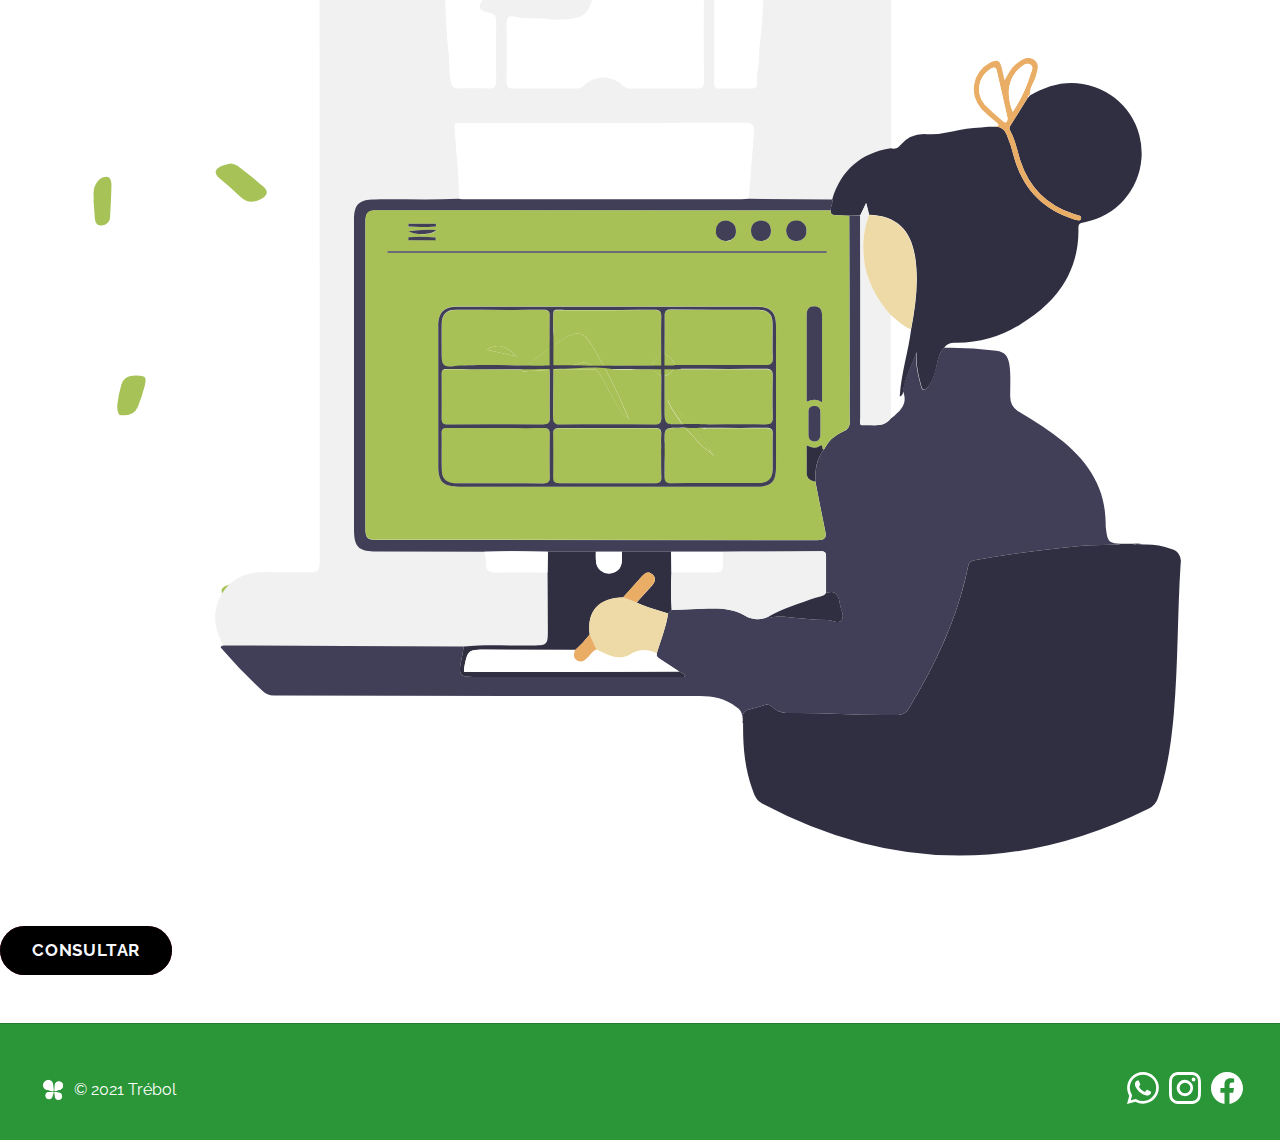
<file: pages/servicios.html>
<!DOCTYPE html>
<html lang="en">
<head>
    <!-- Global site tag (gtag.js) - Google Analytics -->
    <script async src="https://www.googletagmanager.com/gtag/js?id=G-MEC6K3Y1WP"></script>
    <script>
        window.dataLayer = window.dataLayer || [];
        function gtag(){dataLayer.push(arguments);}
        gtag('js', new Date());
        gtag('config', 'G-MEC6K3Y1WP');
    </script>
    <!-- ========================= -->
    <meta charset="UTF-8">
    <meta http-equiv="X-UA-Compatible" content="IE=edge">
    <meta name="viewport" content="width=device-width, initial-scale=1.0">
    <!-- Primary Meta Tags -->
    <title>Marketing digital | Servicios | Trébol</title>
    <meta name="title" content="Marketing digital | Trébol">
    <meta name="description" content="Llevá el marketing digital de tu emprendimiento al siguiente nivel. Administración de redes sociales, desarrollo de sitio web y diseño gráfico.">
    <meta name="keywords" content="agencia de marketing, desarrollo web, community manager, diseño web, agencia de marketing digital, pyme, emprendimiento">

    <!-- Open Graph / Facebook -->
    <meta property="og:type" content="website">
    <meta property="og:url" content="https://trebolmarketing.000webhostapp.com/">
    <meta property="og:title" content="Marketing digital | Trébol">
    <meta property="og:description" content="Llevá el marketing digital de tu emprendimiento al siguiente nivel. Administración de redes sociales, desarrollo de sitio web y diseño gráfico.">
    <meta property="og:image" content="https://ibb.co/9bg5Tk7">

    <!-- Open Graph / Twitter -->
    <meta property="twitter:card" content="summary_large_image">
    <meta property="twitter:url" content="https://trebolmarketing.000webhostapp.com/">
    <meta property="twitter:title" content="Marketing digital | Trébol">
    <meta property="twitter:description" content="Llevá el marketing digital de tu emprendimiento al siguiente nivel. Administración de redes sociales, desarrollo de sitio web y diseño gráfico.">
    <meta property="twitter:image" content="https://ibb.co/9bg5Tk7">

    <!-- Favicon -->
    <link rel="shortcut icon" href="../public/chiquito-02.png" type="image/x-icon">

    <!-- CSS Bootstrap -->
    <link href="https://cdn.jsdelivr.net/npm/bootstrap@5.1.3/dist/css/bootstrap.min.css" rel="stylesheet" integrity="sha384-1BmE4kWBq78iYhFldvKuhfTAU6auU8tT94WrHftjDbrCEXSU1oBoqyl2QvZ6jIW3" crossorigin="anonymous">
    <!-- ================= -->

    <!-- Bootstrap icons -->
    <link rel="stylesheet" href="https://cdn.jsdelivr.net/npm/bootstrap-icons@1.7.0/font/bootstrap-icons.css">

    <!-- Estilos CSS -->
    <link rel="stylesheet" href="../css/estilos.css">
    
    <!-- Google fonts -->
    <link rel="preconnect" href="https://fonts.googleapis.com">
    <link rel="preconnect" href="https://fonts.gstatic.com" crossorigin>
    <link href="https://fonts.googleapis.com/css2?family=Raleway:ital,wght@0,100;0,200;0,300;0,400;0,500;0,600;0,700;0,800;0,900;1,100;1,200;1,300;1,400;1,500;1,600;1,700;1,800;1,900&family=Righteous&display=swap" rel="stylesheet">
    <!-- ===================== -->
</head>
<body>
    <header class="header-servicios">
        <!-- Bootstrap Navbar -->
        <nav class="navbar navbar-expand-lg navbar-light border-bottom mb-3">
            <div class="container-fluid">
                <a id="logo-principal" class="navbar-brand" href="../index.html">
                    <img src="../public/logo.svg" alt="trebol-logo" id="logo">
                </a>
                <button class="navbar-toggler" type="button" data-bs-toggle="collapse" data-bs-target="#navbarSupportedContent" aria-controls="navbarSupportedContent" aria-expanded="false" aria-label="Toggle navigation">
                    <span class="navbar-toggler-icon"></span>
                </button>
                <div class="collapse navbar-collapse pe-2" id="navbarSupportedContent">
                    <ul class="navbar-nav ms-auto nav-lista">
                        <li class="nav-item">
                            <a class="nav-link" href="servicios.html">SERVICIOS</a>
                        </li>
                        <li class="nav-item">
                            <a class="nav-link" href="nosotros.html">NOSOTROS</a>
                        </li>
                        <li class="nav-item">
                            <a class="nav-link" href="portfolio.html">PORTFOLIO</a>
                        </li>
                        <li class="nav-item">
                            <a class="nav-link" href="contacto.html">CONTACTO</a>
                        </li>
                    </ul>
                </div>
            </div>
        </nav>
        <!-- ============================================ -->
        <h1>SERVICIOS</h1>
            <div id="seccion-servicios">
                <div class="tarjeta-servicios">
                    <div>
                        <h3>REDES SOCIALES</h3>
                        <p>Es el conjunto de estrategias volcadas hacia la promoción de una marca en Internet.Incluyeel uso de canales y métodos que permiten el análisis de los resultados en tiempo real.</p>
                    </div>    
                    <button class="btn-secundario"><span>VER MÁS</span></button>
                </div>
                <div class="tarjeta-servicios">
                    <div>
                        <h3>WEB & E-COMMERCE</h3>
                        <p>Es el conjunto de estrategias volcadas hacia la promoción de una marca en Internet.Incluyeel uso de canales y métodos que permiten el análisis de los resultados en tiempo real.</p>
                    </div>    
                    <button class="btn-secundario"><span>VER MÁS</span></button>
                </div>
                <div class="tarjeta-servicios">
                    <div>
                        <h3>DISEÑO & BRANDING</h3>
                        <p>Es el conjunto de estrategias volcadas hacia la promoción de una marca en Internet.Incluyeel uso de canales y métodos que permiten el análisis de los resultados en tiempo real.</p>
                    </div>    
                    <button class="btn-secundario"><span>VER MÁS</span></button>
                </div>
    </header>
    <main id="main-servicios d-flex">
        <img src="../public/wave.svg" alt="">
        <section id="servicios-rrss" class="container my-5">
            <div class="row">
                <h2 id="adm-rrss" class="col-lg-12 col justify-content-start border-bottom">REDES SOCIALES</h2>
            </div>
            <div class="row mt-5 mb-2">
                <p class="col-lg-12">
                    Es el conjunto de estrategias volcadas hacia la promoción de una marca en Internet.Incluyeel uso de canales y métodos que permiten el análisis de los resultados en tiempo real.
                </p>
            </div>
            <div class="row">
                <div class="col-md-6 d-flex align-items-center justify-content-center">
                    <ul class="list-group list-group-flush">
                        <li class="list-group-item my-1">Estrategia de redes sociales.</li>
                        <li class="list-group-item my-1">Community Manager.</li>
                        <li class="list-group-item my-1">Publicidad.</li>
                        <li class="list-group-item my-1">Analítica web.</li>
                    </ul>
                </div>
                <div class="col-md-6 d-flex justify-content-center align-items-center">
                    <img class="img-fluid" src="../public/4-03.svg" alt="redes-sociales">
                </div>
            </div>

            <div id="tarjetas-rrss-seccion" class="container-fluid d-flex p-0 m-0">
                <div class="tarjeta-rrss col-md-4 rounded mx-1 py-3">
                    <h4 class="text-center">PLAN BÁSICO</h4>
                    <ul class="list-group list-group-flush">
                        <li class="list-group-item">2-3 POSTEOS</li>
                        <li class="list-group-item">HISTORIAS DESTACADAS</li>
                        <li class="list-group-item">GENERACIÓN DE CONTENIDO</li>
                        <li class="list-group-item">INFORME MENSUAL</li>
                        <li class="list-group-item">FOTOGRAFÍA DE PRODUCTO</li>
                    </ul>
                </div>
                <div class="tarjeta-rrss col-md-4 rounded mx-1 py-3">
                    <h4 class="text-center">PLAN INTERMEDIO</h4>
                    <ul class="list-group list-group-flush">
                        <li class="list-group-item">PLAN BÁSICO MÁS:</li>
                        <li class="list-group-item">3-5 POSTEOS</li>
                        <li class="list-group-item">RESPUESTAS A MENSAJES</li>
                        <li class="list-group-item">CREACIÓN DE VIDEOS Y REELS</li>
                        <li class="list-group-item">SORTEOS</li>
                        <li class="list-group-item">CAMPAÑAS PUBLICITARIAS</li>
                    </ul>
                </div>
                <div class="tarjeta-rrss col-md-4 rounded mx-1 py-3">
                    <h4 class="text-center">PLAN FULL</h4>
                    <ul class="list-group list-group-flush">
                        <li class="list-group-item">PLAN INTERMEDIO MÁS:</li>
                        <li class="list-group-item">5-7 POSTEOS</li>
                        <li class="list-group-item">TARJETAS PESONALES</li>
                        <li class="list-group-item">MAYOR CRÉDITO A CAMPAÑAS</li>
                        <li class="list-group-item">WHATSAPP BUSSINESS</li>
                    </ul>
                </div>
            </div>
            <div class="container d-flex justify-content-center my-5">
                <button class="btn-secundario"><span>QUIERO CONTRATAR UN PLAN</span></button>
            </div>    
        </section>
        <section id="servicios-dw" class="container my-5">
            <div class="row">
                <h2 id="dw" class="col-lg-12 col justify-content-start border-bottom">WEB & E-COMMERCE</h2>
            </div>
            <div class="row my-5">
                <p class="col-lg-12">
                    Diseño y desarrollo de sitios web que se adaptan a todos los dispositivos. Tené tu vidriera en internet, mostrá tus productos o servicios de una manera profesional y enfocada a convertir las visitas en clientes. Además podés incorporar una tienda online, centralizando en un solo lugar el manejo de stocks, medios de pago y logística.
                </p>
            </div>
            <div class="row">
                <div class="col-md-6 d-flex justify-content-center align-items-center">
                    <img class="img-fluid" src="../public/undraw_web_devices_re_m8sc.svg" alt="desarrollo-web">
                </div>
                <div class="col-md-6 d-flex align-items-center justify-content-center">
                    <ul class="list-group list-group-flush">
                        <li class="list-group-item my-1">Creación de sitios web.</li>
                        <li class="list-group-item my-1">Diseño responsive y mobile first.</li>
                        <li class="list-group-item my-1">Presentá tu negocio de una forma más profesional</li>
                        <li class="list-group-item my-1">Potenciá tu presencia en internet.</li>
                    </ul>
                </div>
            </div>

            <div class="row">
                <div class="col-md-6 d-flex align-items-center justify-content-center">
                    <ul class="list-group list-group-flush">
                        <li class="list-group-item my-1">Tiendas online.</li>
                        <li class="list-group-item my-1">Cobrá con Mercado Pago, Todo Pago, PayPal.</li>
                        <li class="list-group-item my-1">Ofrecé cuotas.</li>
                        <li class="list-group-item my-1">Realizá envíos a todo el país.</li>
                    </ul>
                </div>
                <div class="col-md-6 d-flex justify-content-center align-items-center">
                    <img class="img-fluid" src="../public/undraw_web_shopping_re_owap.svg" alt="desarrollo-web">
                </div>
            </div>
            <div class="container d-flex justify-content-center my-5">
                <button class="btn-secundario"><span>CONSULTAR</span></button>
            </div>
        </section>
        <section id="servicios-dg" class="container my-5">
            <div class="row">
                <h2 id="dg" class="col-lg-12 col justify-content-start border-bottom">DISEÑO & BRANDING</h2>
            </div>
            <div class="row my-5">
                <p class="col-lg-12">
                    La identidad visual es una parte importante de la estrategias de comunicación de las empresas. Colaboramos en la creación de todos los activos de identidad de marca y comunicación de su empresa, tanto a nivel digital como off-line.
                </p>
            </div>
            <div class="row">
                <div class="col-md-6 d-flex align-items-center justify-content-center">
                    <ul class="list-group list-group-flush">
                        <li class="list-group-item my-1">Creación y gestión de marca.</li>
                        <li class="list-group-item my-1">Logotipo.</li>
                        <li class="list-group-item my-1">Manual de marca.</li>
                        <li class="list-group-item my-1">Diseño de piezas gráficas.</li>
                    </ul>
                </div>
                <div class="col-md-6 d-flex justify-content-center align-items-center">
                    <img class="img-fluid" src="../public/6-03.svg" alt="diseño-grafico">
                </div>
            </div>
            <div class="container d-flex justify-content-center my-5">
                <button class="btn-secundario"><span>CONSULTAR</span></button>
            </div>
        </section>
    </main>
    <footer>
        <div>
            <img src="../public/logo-alt-blanco.png" alt="logo alternativo">
            <p>© 2021 Trébol</p>
        </div>
        <div>
            <a href="https://wa.link/nx11ip" target="_blank"><img src="../public/whatsapp-blanco.svg" alt="whatsapp"></a>
            <a href="https://www.instagram.com/trebol.ar/" target="_blank"><img src="../public/instagram-blanco.svg" alt="instagram"></a>
            <a href="https://www.facebook.com/trebolmkt/" target="_blank"><img src="../public/facebook-blanco.svg" alt="facebook"></a>
        </div>
    </footer>
    <!-- Bootstrap JS -->
    <script src="https://cdn.jsdelivr.net/npm/@popperjs/core@2.10.2/dist/umd/popper.min.js" integrity="sha384-7+zCNj/IqJ95wo16oMtfsKbZ9ccEh31eOz1HGyDuCQ6wgnyJNSYdrPa03rtR1zdB" crossorigin="anonymous"></script>
    <script src="https://cdn.jsdelivr.net/npm/bootstrap@5.1.3/dist/js/bootstrap.min.js" integrity="sha384-QJHtvGhmr9XOIpI6YVutG+2QOK9T+ZnN4kzFN1RtK3zEFEIsxhlmWl5/YESvpZ13" crossorigin="anonymous"></script>
    <!-- =================0 -->
</body>
</html>
</file>
<file: css/estilos.css>
#logo {
  width: 250px;
  margin: 0 20px; }

#logo-principal {
  width: 250px;
  margin: 0 20px; }

header {
  height: 100vh; }

body {
  font-family: 'Raleway', sans-serif;
  margin: 0; }
  body h1 {
    font-family: 'Righteous', cursive;
    text-align: center;
    margin: 2rem 0 2rem 0;
    color: #2A9638;
    text-shadow: 1px 1px 1px rgba(0, 0, 0, 0.123); }
  body h3 {
    font-size: 1em;
    font-weight: 700; }

.btn-principal {
  color: white;
  background-color: #2A9638;
  border-color: #2A9638; }

.btn-wpp {
  color: white;
  background-color: #2A9638;
  border-color: #2A9638; }

/* transiciones hover nav */
.nav-lista li a {
  color: #2A9638;
  text-transform: uppercase;
  text-decoration: none;
  letter-spacing: 0.15em;
  font-size: 1.2em;
  display: inline-block;
  padding: 15px 0px;
  position: relative; }

.nav-lista li a:after {
  background: none repeat scroll 0 0 transparent;
  bottom: 0;
  content: "";
  display: block;
  height: 2px;
  left: 50%;
  position: absolute;
  background: #2A9638;
  transition: width 0.2s ease 0s, left 0.2s ease 0s;
  width: 0; }

.nav-lista li a:hover:after {
  width: 100%;
  left: 0; }

/* ======================= */
.nav-link {
  padding: 0;
  padding-right: 0 !important;
  padding-left: 0 !important; }

.nav-item {
  margin: 0 10px; }

#seccion-main {
  background-image: url("data:image/svg+xml,%3csvg xmlns='http://www.w3.org/2000/svg' version='1.1' xmlns:xlink='http://www.w3.org/1999/xlink' xmlns:svgjs='http://svgjs.com/svgjs' width='1440' height='560' preserveAspectRatio='none' viewBox='0 0 1440 560'%3e%3cg mask='url(%26quot%3b%23SvgjsMask1074%26quot%3b)' fill='none'%3e%3crect width='1440' height='560' x='0' y='0' fill='rgba(37%2c 128%2c 57%2c 1)'%3e%3c/rect%3e%3cpath d='M 0%2c239 C 144%2c205.6 432%2c74.6 720%2c72 C 1008%2c69.4 1296%2c195.2 1440%2c226L1440 560L0 560z' fill='rgba(42%2c 150%2c 56%2c 1)'%3e%3c/path%3e%3cpath d='M 0%2c476 C 144%2c446.8 432%2c327.6 720%2c330 C 1008%2c332.4 1296%2c456.4 1440%2c488L1440 560L0 560z' fill='rgba(70%2c 173%2c 65%2c 1)'%3e%3c/path%3e%3c/g%3e%3cdefs%3e%3cmask id='SvgjsMask1074'%3e%3crect width='1440' height='560' fill='white'%3e%3c/rect%3e%3c/mask%3e%3c/defs%3e%3c/svg%3e");
  background-size: cover;
  height: 100vh;
  color: white; }

main {
  width: 100%; }

/* main background */
.main-con-fondo {
  background-color: #2A9638;
  background-image: url("data:image/svg+xml,%3Csvg xmlns='http://www.w3.org/2000/svg' width='100%25'%3E%3Cdefs%3E%3ClinearGradient id='a' gradientUnits='userSpaceOnUse' x1='0' x2='0' y1='0' y2='100%25' gradientTransform='rotate(360,683,328)'%3E%3Cstop offset='0' stop-color='%2361B770'/%3E%3Cstop offset='1' stop-color='%23A7C256'/%3E%3C/linearGradient%3E%3Cpattern patternUnits='userSpaceOnUse' id='b' width='659' height='549.2' x='0' y='0' viewBox='0 0 1080 900'%3E%3Cg fill-opacity='0.09'%3E%3Cpolygon fill='%23444' points='90 150 0 300 180 300'/%3E%3Cpolygon points='90 150 180 0 0 0'/%3E%3Cpolygon fill='%23AAA' points='270 150 360 0 180 0'/%3E%3Cpolygon fill='%23DDD' points='450 150 360 300 540 300'/%3E%3Cpolygon fill='%23999' points='450 150 540 0 360 0'/%3E%3Cpolygon points='630 150 540 300 720 300'/%3E%3Cpolygon fill='%23DDD' points='630 150 720 0 540 0'/%3E%3Cpolygon fill='%23444' points='810 150 720 300 900 300'/%3E%3Cpolygon fill='%23FFF' points='810 150 900 0 720 0'/%3E%3Cpolygon fill='%23DDD' points='990 150 900 300 1080 300'/%3E%3Cpolygon fill='%23444' points='990 150 1080 0 900 0'/%3E%3Cpolygon fill='%23DDD' points='90 450 0 600 180 600'/%3E%3Cpolygon points='90 450 180 300 0 300'/%3E%3Cpolygon fill='%23666' points='270 450 180 600 360 600'/%3E%3Cpolygon fill='%23AAA' points='270 450 360 300 180 300'/%3E%3Cpolygon fill='%23DDD' points='450 450 360 600 540 600'/%3E%3Cpolygon fill='%23999' points='450 450 540 300 360 300'/%3E%3Cpolygon fill='%23999' points='630 450 540 600 720 600'/%3E%3Cpolygon fill='%23FFF' points='630 450 720 300 540 300'/%3E%3Cpolygon points='810 450 720 600 900 600'/%3E%3Cpolygon fill='%23DDD' points='810 450 900 300 720 300'/%3E%3Cpolygon fill='%23AAA' points='990 450 900 600 1080 600'/%3E%3Cpolygon fill='%23444' points='990 450 1080 300 900 300'/%3E%3Cpolygon fill='%23222' points='90 750 0 900 180 900'/%3E%3Cpolygon points='270 750 180 900 360 900'/%3E%3Cpolygon fill='%23DDD' points='270 750 360 600 180 600'/%3E%3Cpolygon points='450 750 540 600 360 600'/%3E%3Cpolygon points='630 750 540 900 720 900'/%3E%3Cpolygon fill='%23444' points='630 750 720 600 540 600'/%3E%3Cpolygon fill='%23AAA' points='810 750 720 900 900 900'/%3E%3Cpolygon fill='%23666' points='810 750 900 600 720 600'/%3E%3Cpolygon fill='%23999' points='990 750 900 900 1080 900'/%3E%3Cpolygon fill='%23999' points='180 0 90 150 270 150'/%3E%3Cpolygon fill='%23444' points='360 0 270 150 450 150'/%3E%3Cpolygon fill='%23FFF' points='540 0 450 150 630 150'/%3E%3Cpolygon points='900 0 810 150 990 150'/%3E%3Cpolygon fill='%23222' points='0 300 -90 450 90 450'/%3E%3Cpolygon fill='%23FFF' points='0 300 90 150 -90 150'/%3E%3Cpolygon fill='%23FFF' points='180 300 90 450 270 450'/%3E%3Cpolygon fill='%23666' points='180 300 270 150 90 150'/%3E%3Cpolygon fill='%23222' points='360 300 270 450 450 450'/%3E%3Cpolygon fill='%23FFF' points='360 300 450 150 270 150'/%3E%3Cpolygon fill='%23444' points='540 300 450 450 630 450'/%3E%3Cpolygon fill='%23222' points='540 300 630 150 450 150'/%3E%3Cpolygon fill='%23AAA' points='720 300 630 450 810 450'/%3E%3Cpolygon fill='%23666' points='720 300 810 150 630 150'/%3E%3Cpolygon fill='%23FFF' points='900 300 810 450 990 450'/%3E%3Cpolygon fill='%23999' points='900 300 990 150 810 150'/%3E%3Cpolygon points='0 600 -90 750 90 750'/%3E%3Cpolygon fill='%23666' points='0 600 90 450 -90 450'/%3E%3Cpolygon fill='%23AAA' points='180 600 90 750 270 750'/%3E%3Cpolygon fill='%23444' points='180 600 270 450 90 450'/%3E%3Cpolygon fill='%23444' points='360 600 270 750 450 750'/%3E%3Cpolygon fill='%23999' points='360 600 450 450 270 450'/%3E%3Cpolygon fill='%23666' points='540 600 630 450 450 450'/%3E%3Cpolygon fill='%23222' points='720 600 630 750 810 750'/%3E%3Cpolygon fill='%23FFF' points='900 600 810 750 990 750'/%3E%3Cpolygon fill='%23222' points='900 600 990 450 810 450'/%3E%3Cpolygon fill='%23DDD' points='0 900 90 750 -90 750'/%3E%3Cpolygon fill='%23444' points='180 900 270 750 90 750'/%3E%3Cpolygon fill='%23FFF' points='360 900 450 750 270 750'/%3E%3Cpolygon fill='%23AAA' points='540 900 630 750 450 750'/%3E%3Cpolygon fill='%23FFF' points='720 900 810 750 630 750'/%3E%3Cpolygon fill='%23222' points='900 900 990 750 810 750'/%3E%3Cpolygon fill='%23222' points='1080 300 990 450 1170 450'/%3E%3Cpolygon fill='%23FFF' points='1080 300 1170 150 990 150'/%3E%3Cpolygon points='1080 600 990 750 1170 750'/%3E%3Cpolygon fill='%23666' points='1080 600 1170 450 990 450'/%3E%3Cpolygon fill='%23DDD' points='1080 900 1170 750 990 750'/%3E%3C/g%3E%3C/pattern%3E%3C/defs%3E%3Crect x='0' y='0' fill='url(%23a)' width='100%25' height='100%25'/%3E%3Crect x='0' y='0' fill='url(%23b)' width='100%25' height='100%25'/%3E%3C/svg%3E");
  background-attachment: fixed;
  background-size: contain; }

/* ==================== */
.wave {
  width: 100vw; }

.btn-primario {
  outline: none;
  cursor: pointer;
  border: none;
  padding: 0.9rem 2rem;
  margin: 0;
  font-family: inherit;
  font-size: inherit;
  position: relative;
  display: inline-block;
  letter-spacing: 0.05rem;
  font-weight: 700;
  font-size: 17px;
  border-radius: 500px;
  overflow: hidden;
  background: #2A9638;
  color: ghostwhite; }

.btn-primario span {
  position: relative;
  z-index: 10;
  transition: color 0.3s; }

.btn-primario:hover span {
  color: black; }

.btn-primario::before,
.btn-primario::after {
  position: absolute;
  top: 0;
  left: 0;
  width: 100%;
  height: 100%;
  z-index: 0; }

.btn-primario::before {
  content: "";
  background: #000;
  width: 120%;
  left: -10%;
  transform: skew(30deg);
  transition: transform 0.4s cubic-bezier(0.3, 1, 0.8, 1); }

.btn-primario:hover::before {
  transform: translate3d(100%, 0, 0); }

.btn-secundario {
  outline: none;
  cursor: pointer;
  border: none;
  padding: 0.9rem 2rem;
  margin: 0;
  font-family: inherit;
  font-size: inherit;
  position: relative;
  display: inline-block;
  letter-spacing: 0.05rem;
  font-weight: 700;
  font-size: 17px;
  border-radius: 500px;
  overflow: hidden;
  background: #b5136a;
  color: ghostwhite; }

.btn-secundario span {
  position: relative;
  z-index: 10;
  transition: color 0.3s; }

.btn-secundario:hover span {
  color: black; }

.btn-secundario::before,
.btn-secundario::after {
  position: absolute;
  top: 0;
  left: 0;
  width: 100%;
  height: 100%;
  z-index: 0; }

.btn-secundario::before {
  content: "";
  background: #000;
  width: 120%;
  left: -10%;
  transform: skew(30deg);
  transition: transform 0.4s cubic-bezier(0.3, 1, 0.8, 1); }

.btn-secundario:hover::before {
  transform: translate3d(100%, 0, 0); }

#logo-alt {
  width: 32px; }

.logo-rrss-footer {
  width: 32px; }

#contenedor-footer {
  margin-left: 0;
  margin-right: 0; }

.iconos-servicios {
  width: 32px; }

.portfolio {
  height: 400px;
  width: 400px;
  padding: 40px; }

.card {
  border: none !important; }

#seccion-header-inicio {
  padding: 1rem;
  margin: 1rem; }
  #seccion-header-inicio #header-inicio {
    margin: 1rem;
    padding: 1rem;
    display: flex;
    flex-flow: row wrap;
    padding-top: 1rem;
    padding-bottom: 1rem; }
    #seccion-header-inicio #header-inicio #img-header-inicio {
      padding: 1rem;
      width: 50%; }
    #seccion-header-inicio #header-inicio #header-inicio-texto {
      padding: 1rem;
      width: 50%;
      display: flex;
      flex-flow: column wrap;
      align-items: center; }
      #seccion-header-inicio #header-inicio #header-inicio-texto h1 {
        font-size: 3em;
        font-weight: bold;
        text-align: center; }
      #seccion-header-inicio #header-inicio #header-inicio-texto p {
        text-align: center;
        font-size: 2em; }

#inicio-tarjetas {
  padding-right: 4rem;
  padding-left: 4rem;
  display: flex;
  flex-flow: row wrap;
  justify-content: space-around;
  padding-bottom: 1rem; }

.tarjeta-inicio {
  font-size: 1.1em;
  width: 30%;
  display: flex;
  flex-flow: column wrap;
  justify-content: space-between; }
  .tarjeta-inicio div {
    display: flex;
    flex-flow: column wrap;
    justify-content: center;
    align-items: center; }
    .tarjeta-inicio div a {
      width: 50%; }
      .tarjeta-inicio div a button {
        width: 100%; }
  .tarjeta-inicio .img-tarjeta {
    width: 100%;
    border-radius: 5px; }
  .tarjeta-inicio .titulo-tarjeta {
    font-size: 1.2em;
    text-align: center;
    padding-top: 30px;
    padding-bottom: 10px; }
  .tarjeta-inicio .lista-tarjeta {
    list-style-type: none;
    padding-left: 0; }
    .tarjeta-inicio .lista-tarjeta li {
      padding: 10px 0 10px 0;
      border-bottom: 1px solid rgba(0, 0, 0, 0.144); }

.cuerpo-tarjeta {
  display: flex;
  flex-flow: column wrap;
  align-items: center;
  justify-content: space-between; }

#importante-inicio {
  font-size: 1.1em;
  display: flex;
  flex-flow: column;
  align-items: center;
  padding: 2rem 1, 5rem; }
  #importante-inicio h2 {
    margin-top: 2rem;
    text-align: center;
    padding: 2rem 4rem 0 4rem; }
  #importante-inicio p {
    margin-bottom: 2rem;
    text-align: center;
    width: 75%;
    padding: 1rem 4rem; }

#importante-seccion {
  padding: 0 4rem;
  display: flex;
  flex-flow: row wrap;
  justify-content: space-around;
  align-items: center; }

#datos-inicio {
  display: flex;
  flex-flow: column wrap;
  justify-content: center;
  margin-top: 0;
  margin-bottom: 3rem;
  padding: 0 3rem; }
  #datos-inicio h2 {
    text-align: center;
    margin-bottom: 3rem;
    margin-top: 0;
    margin-bottom: 2rem;
    padding: 0; }
  #datos-inicio #contenedor-circulos {
    display: flex;
    flex-flow: row wrap;
    justify-content: start; }
    #datos-inicio #contenedor-circulos .tarjeta-datos {
      width: 30%;
      display: flex;
      flex-flow: column wrap;
      align-items: center;
      justify-content: flex-start; }
      #datos-inicio #contenedor-circulos .tarjeta-datos .circulo-datos {
        width: 150px;
        height: 150px;
        background-color: #2A9638;
        background-image: url("data:image/svg+xml,%3Csvg xmlns='http://www.w3.org/2000/svg' width='100%25' height='100%25' viewBox='0 0 1600 800'%3E%3Cg %3E%3Cpath fill='%2360b95f' d='M486 705.8c-109.3-21.8-223.4-32.2-335.3-19.4C99.5 692.1 49 703 0 719.8V800h843.8c-115.9-33.2-230.8-68.1-347.6-92.2C492.8 707.1 489.4 706.5 486 705.8z'/%3E%3Cpath fill='%236fbb5d' d='M1600 0H0v719.8c49-16.8 99.5-27.8 150.7-33.5c111.9-12.7 226-2.4 335.3 19.4c3.4 0.7 6.8 1.4 10.2 2c116.8 24 231.7 59 347.6 92.2H1600V0z'/%3E%3Cpath fill='%2380be5a' d='M478.4 581c3.2 0.8 6.4 1.7 9.5 2.5c196.2 52.5 388.7 133.5 593.5 176.6c174.2 36.6 349.5 29.2 518.6-10.2V0H0v574.9c52.3-17.6 106.5-27.7 161.1-30.9C268.4 537.4 375.7 554.2 478.4 581z'/%3E%3Cpath fill='%2393c058' d='M0 0v429.4c55.6-18.4 113.5-27.3 171.4-27.7c102.8-0.8 203.2 22.7 299.3 54.5c3 1 5.9 2 8.9 3c183.6 62 365.7 146.1 562.4 192.1c186.7 43.7 376.3 34.4 557.9-12.6V0H0z'/%3E%3Cpath fill='%23A7C256' d='M181.8 259.4c98.2 6 191.9 35.2 281.3 72.1c2.8 1.1 5.5 2.3 8.3 3.4c171 71.6 342.7 158.5 531.3 207.7c198.8 51.8 403.4 40.8 597.3-14.8V0H0v283.2C59 263.6 120.6 255.7 181.8 259.4z'/%3E%3Cpath fill='%23a7c256' d='M1600 0H0v136.3c62.3-20.9 127.7-27.5 192.2-19.2c93.6 12.1 180.5 47.7 263.3 89.6c2.6 1.3 5.1 2.6 7.7 3.9c158.4 81.1 319.7 170.9 500.3 223.2c210.5 61 430.8 49 636.6-16.6V0z'/%3E%3Cpath fill='%23a7c256' d='M454.9 86.3C600.7 177 751.6 269.3 924.1 325c208.6 67.4 431.3 60.8 637.9-5.3c12.8-4.1 25.4-8.4 38.1-12.9V0H288.1c56 21.3 108.7 50.6 159.7 82C450.2 83.4 452.5 84.9 454.9 86.3z'/%3E%3Cpath fill='%23a7c256' d='M1600 0H498c118.1 85.8 243.5 164.5 386.8 216.2c191.8 69.2 400 74.7 595 21.1c40.8-11.2 81.1-25.2 120.3-41.7V0z'/%3E%3Cpath fill='%23a7c256' d='M1397.5 154.8c47.2-10.6 93.6-25.3 138.6-43.8c21.7-8.9 43-18.8 63.9-29.5V0H643.4c62.9 41.7 129.7 78.2 202.1 107.4C1020.4 178.1 1214.2 196.1 1397.5 154.8z'/%3E%3Cpath fill='%23A7C256' d='M1315.3 72.4c75.3-12.6 148.9-37.1 216.8-72.4h-723C966.8 71 1144.7 101 1315.3 72.4z'/%3E%3C/g%3E%3C/svg%3E");
        background-attachment: fixed;
        background-size: cover;
        color: black;
        text-shadow: 1px 1px 1px rgba(0, 0, 0, 0.16);
        border: none;
        border-radius: 50%;
        font-size: 2em;
        display: flex;
        justify-content: center;
        align-items: center; }
      #datos-inicio #contenedor-circulos .tarjeta-datos p {
        padding: 1rem; }

#elegirnos-inicio {
  font-size: 1.1em; }
  #elegirnos-inicio h2 {
    text-align: start; }
  #elegirnos-inicio ul {
    list-style-type: none;
    margin: 2rem 0 2rem 2rem; }
    #elegirnos-inicio ul h3 {
      color: #2A9638;
      font-size: 1.5em; }

#seccion-servicios {
  display: flex;
  flex-flow: row wrap;
  justify-content: space-between;
  margin: 0 5rem 0 5rem; }
  #seccion-servicios .tarjeta-servicios {
    display: flex;
    flex-flow: column wrap;
    width: 18rem;
    margin: 0;
    justify-content: space-between; }
    #seccion-servicios .tarjeta-servicios div {
      margin: 1rem 0 1rem 0;
      display: flex;
      flex-flow: column wrap;
      align-items: center;
      justify-content: center; }
      #seccion-servicios .tarjeta-servicios div h3 {
        text-align: center;
        font-size: 1.5em; }
      #seccion-servicios .tarjeta-servicios div p {
        text-align: center; }

#tarjetas-rrss-seccion div {
  color: white;
  background-color: #2A9638; }
  #tarjetas-rrss-seccion div ul li {
    color: white !important;
    background-color: #2A9638 !important; }

footer {
  background-color: #2A9638;
  color: white;
  display: flex;
  flex-flow: row wrap;
  justify-content: space-between;
  padding: 3rem 2rem 2rem 2rem;
  border-top: 1px solid rgba(0, 0, 0, 0.178);
  margin-top: 3rem; }
  footer div {
    display: flex;
    flex-flow: row wrap;
    justify-content: center;
    align-items: center; }
    footer div img {
      width: 32px;
      height: 32px;
      margin-left: 5px;
      margin-right: 5px; }
    footer div p {
      margin: 0; }

#potfolio-grid {
  display: grid;
  grid-template-columns: repeat(3, 20rem);
  grid-template-rows: repeat(2, 20rem); }

#nosotros-header {
  margin: 0 3rem 4rem 3rem;
  display: flex;
  flex-flow: column;
  align-items: center; }
  #nosotros-header h1 {
    font-weight: bold;
    margin: 2rem 0; }
  #nosotros-header div {
    width: 50%;
    display: flex;
    flex-flow: column;
    align-items: center; }
    #nosotros-header div p {
      width: 80%;
      margin: 2rem 0 0 0;
      text-align: center;
      font-size: 1.2em; }
    #nosotros-header div a {
      margin: 3.5rem 0; }

#nosotros-img {
  display: flex;
  justify-content: center; }
  #nosotros-img img {
    width: 50%; }

#nosotros-perfiles {
  display: flex;
  flex-flow: row wrap;
  margin: 4rem 2rem; }
  #nosotros-perfiles div {
    width: 50%;
    display: flex;
    flex-flow: column wrap;
    align-items: center;
    justify-content: center; }
    #nosotros-perfiles div img {
      width: 50%;
      max-width: 100%;
      height: auto;
      border-radius: 50%; }
    #nosotros-perfiles div h2 {
      margin: 2rem 0 1rem 0;
      text-align: center;
      font-size: 1.5em;
      font-weight: 400; }
    #nosotros-perfiles div p {
      margin: 0.5rem 0;
      text-align: center; }

#portfolio-header {
  display: flex;
  flex-flow: column wrap;
  align-items: center; }
  #portfolio-header h1 {
    text-align: center;
    margin: 2rem 0; }
  #portfolio-header p {
    margin: 4rem 0;
    text-align: center;
    width: 60%; }

#portfolio-grid {
  margin-top: 5rem;
  display: grid;
  grid-template-columns: repeat(3, minmax(auto, 33%));
  grid-template-rows: repeat(2, auto);
  justify-items: center;
  grid-row-gap: 1rem;
  grid-column-gap: 1rem; }
  #portfolio-grid div {
    margin: 1rem;
    transition: .2s ease-in-out;
    box-shadow: 2px 3px 12px -1px rgba(0, 0, 0, 0.56);
    -webkit-box-shadow: 2px 3px 12px -1px rgba(0, 0, 0, 0.56);
    -moz-box-shadow: 2px 3px 12px -1px rgba(0, 0, 0, 0.56); }
    #portfolio-grid div img {
      width: 300px;
      height: 300px; }
  #portfolio-grid div:hover {
    transform: scale(1.05); }

#contacto-titulo {
  text-align: center;
  margin: 2rem 0 2rem 0; }

#contacto-rrss {
  display: flex;
  flex-flow: row wrap;
  justify-content: space-around;
  padding-left: 20%;
  padding-right: 20%;
  margin-top: 7rem;
  margin-bottom: 8rem; }
  #contacto-rrss a {
    width: 6rem;
    margin: 1rem; }
    #contacto-rrss a img {
      width: 100%;
      transition: .2s ease-in-out; }
    #contacto-rrss a img:hover {
      transform: scale(1.1); }

#titulo-formulario {
  border-top: 1px solid rgba(0, 0, 0, 0.164); }

#contacto-mobile {
  display: none !important; }

@media screen and (max-width: 768px) {
  #seccion-servicios {
    display: flex;
    flex-flow: column wrap;
    align-items: center;
    margin: 0 .5rem; }
    #seccion-servicios .tarjeta-servicios {
      margin: 1rem 0; }
  #tarjetas-rrss-seccion {
    flex-direction: column !important; }
    #tarjetas-rrss-seccion .tarjeta-rrss {
      margin: 1rem 0; }
  header {
    height: auto; }
    header #logo {
      width: 150px;
      margin: 0; }
  #logo-principal {
    margin: 0; }
  .navbar-toggler {
    padding: 0 !important;
    font-size: auto; }
  #img-header-inicio {
    display: none; }
  #header-inicio-texto p {
    font-size: 1.2em !important; }
  #main-1 {
    flex-direction: column !important;
    margin-top: 1rem; }
    #main-1 div p {
      display: none; }
  #elegirnos-img {
    display: none; }
  #elegirnos-lista {
    margin: 1rem; }
    #elegirnos-lista h2 {
      margin-bottom: 2rem; }
    #elegirnos-lista ul {
      padding: 0;
      margin: 0;
      width: 100%; }
      #elegirnos-lista ul h3 {
        margin: 1.5rem 0; }
    #elegirnos-lista div {
      display: flex;
      flex-direction: column;
      justify-content: center;
      align-items: center; }
      #elegirnos-lista div button {
        margin: 1rem 0; }
  #rrss-contacto {
    padding-top: 0 !important;
    padding-bottom: 30px !important; }
  #formulario {
    margin-right: 50px !important;
    margin-left: 50px !important;
    width: 75% !important; }
  #seccion-header-inicio {
    margin: 0;
    padding: 0; }
    #seccion-header-inicio #header-inicio {
      padding: 0; }
      #seccion-header-inicio #header-inicio #header-inicio-texto h1 {
        font-size: 1.8em !important; }
  #header-inicio {
    margin: 0 !important;
    padding: 0, 5rem !important;
    flex-flow: column !important;
    align-items: center; }
  #img-header-inicio {
    width: 100% !important;
    margin: 0, 5rem;
    padding-top: 0; }
  #header-inicio-texto {
    width: 100% !important; }
    #header-inicio-texto h1 {
      font-size: 2em !important; }
    #header-inicio-texto p {
      font-size: 1, 5em; }
  #inicio-tarjetas {
    flex-flow: column;
    align-items: center; }
  .tarjeta-inicio {
    width: 90%;
    padding-bottom: 3rem; }
  #importante-seccion {
    padding: 0 1rem;
    flex-flow: column; }
    #importante-seccion img,
    #importante-seccion ul {
      width: 90%; }
    #importante-seccion img {
      padding: 1rem 0; }
    #importante-seccion ul {
      padding-top: 1rem; }
    #importante-seccion ul li p {
      padding: 1rem 1rem; }
  #contenedor-circulos {
    flex-flow: column !important; }
    #contenedor-circulos .tarjeta-datos {
      width: 100% !important; }
  #importante-inicio p {
    padding: 1rem 1rem; }
  #importante-inicio h2 {
    padding-top: 0;
    margin-top: 1rem; }
  #elegirnos-inicio {
    padding: 0; }
    #elegirnos-inicio div {
      flex-flow: column; }
      #elegirnos-inicio div img {
        width: 100%; }
      #elegirnos-inicio div ul {
        width: 100%; }
    #elegirnos-inicio div ul li {
      text-align: center; }
    #elegirnos-inicio button {
      width: 50% !important; }
  .nosotros {
    flex-direction: column !important;
    width: 100%; }
    .nosotros div {
      margin: 1rem 0; }
      .nosotros div p {
        text-align: center; }
  #valores div ul {
    width: 100% !important; }
  #portfolio-grid {
    grid-template-columns: 100%; }
  #contacto-rrss {
    display: none; }
  .btn-primario, .btn-secundario {
    padding: .5rem 1rem;
    letter-spacing: auto;
    font-size: .8em !important; }
  footer div img {
    width: 24px;
    height: 24px; }
  #contacto-mobile {
    display: flex !important;
    align-items: center; }
    #contacto-mobile a {
      margin: 1rem 0; } }
</file>
